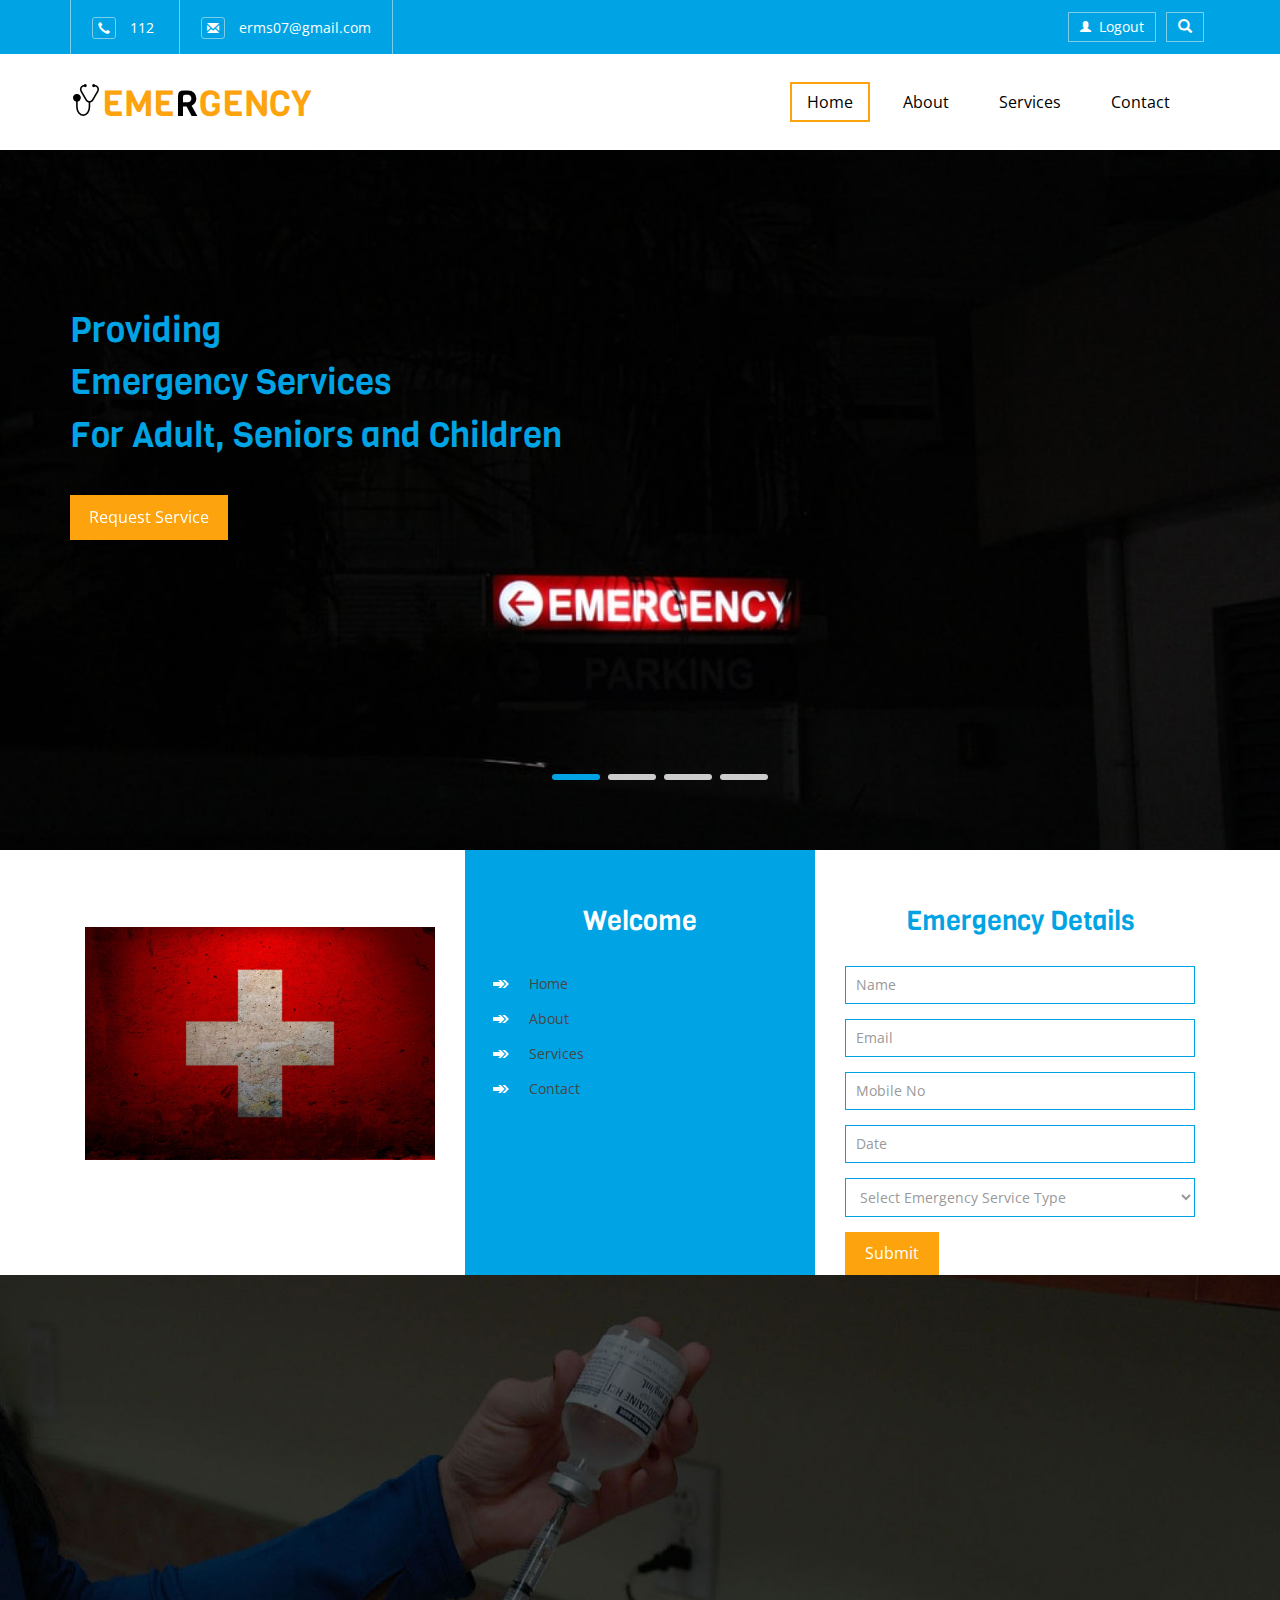
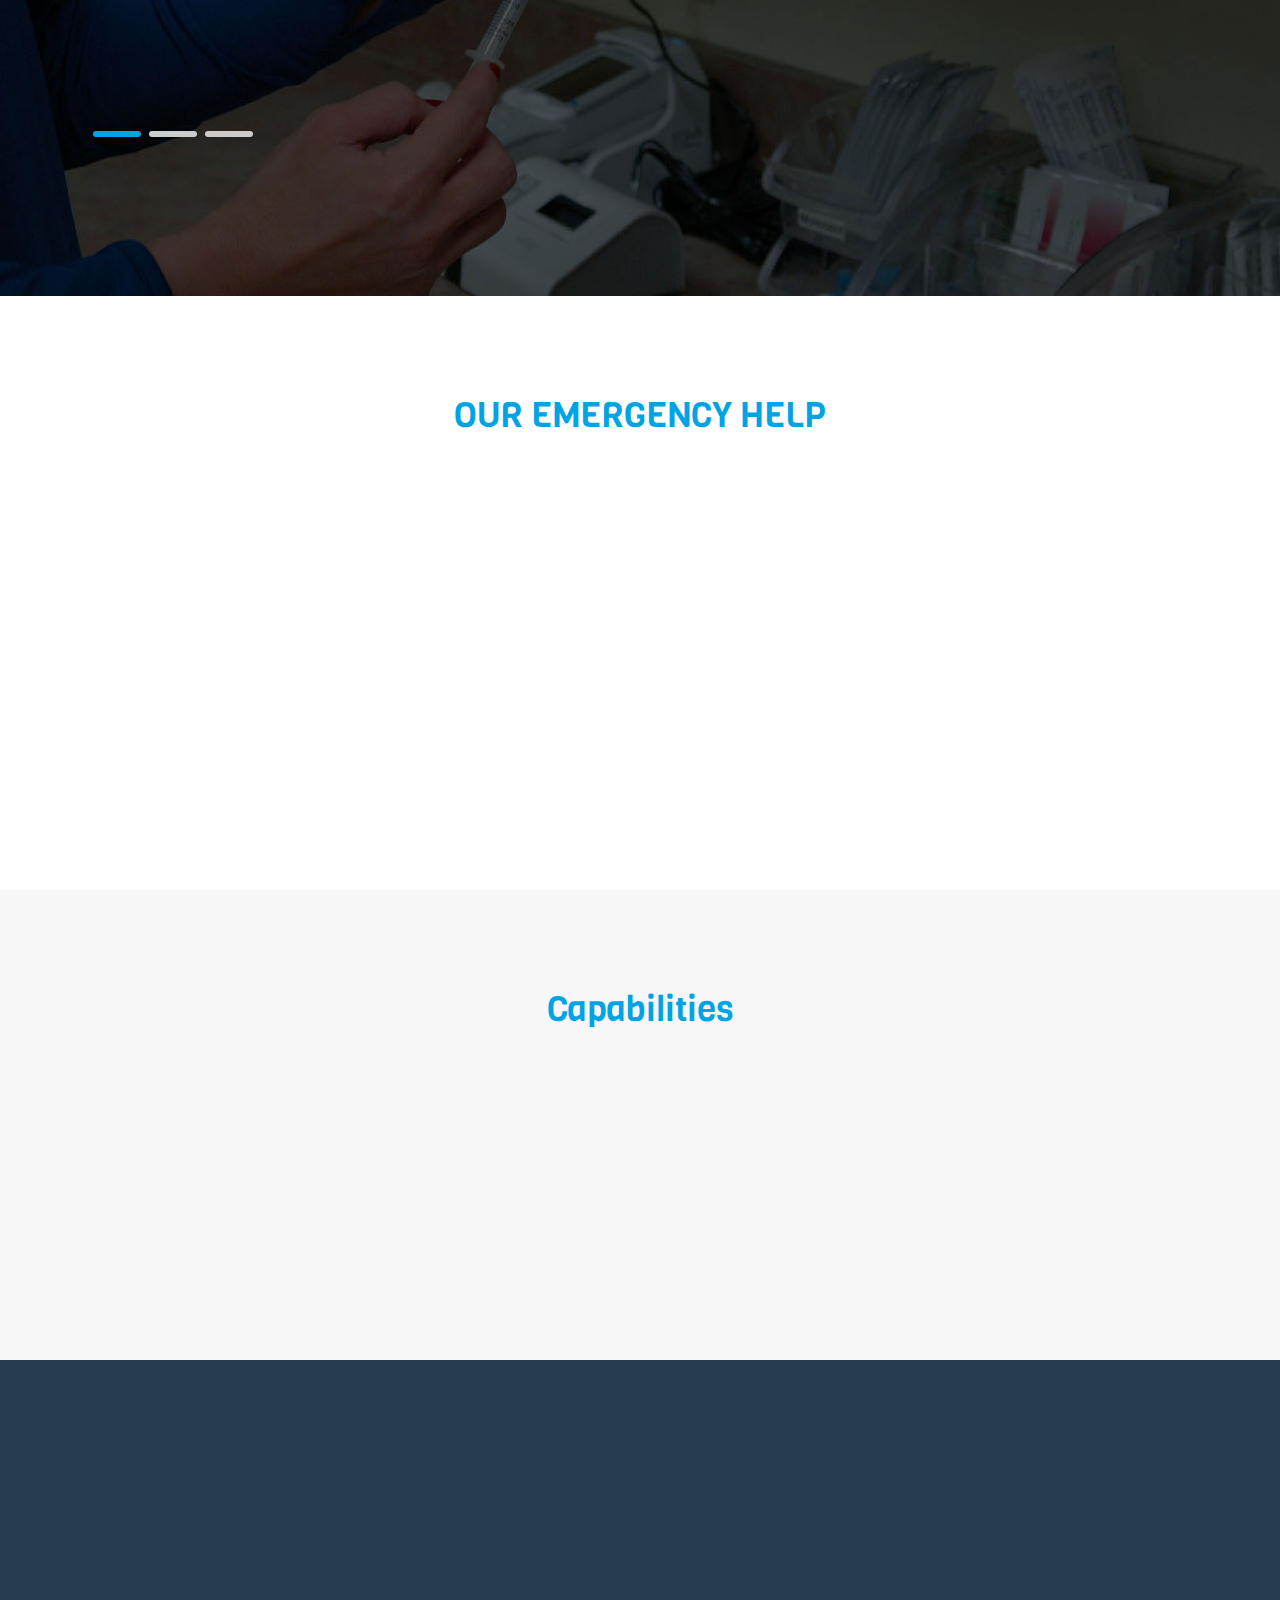
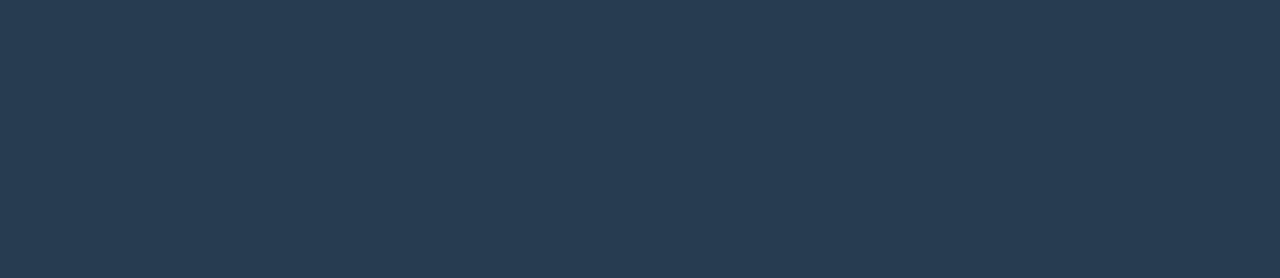
<file: index.html>
<!DOCTYPE html>
<html>
<head>
<title>EMERGENCY RESPONSE MANAGEMENT SYSTEM</title>
<!-- for-mobile-apps -->
<meta name="viewport" content="width=device-width, initial-scale=1">
<meta http-equiv="Content-Type" content="text/html; charset=utf-8" />
<meta name="keywords" content="Infirmary Responsive web template, Bootstrap Web Templates, Flat Web Templates, Android Compatible web template, 
Smartphone Compatible web template, free webdesigns for Nokia, Samsung, LG, SonyEricsson, Motorola web design" />
<script type="application/x-javascript"> addEventListener("load", function() { setTimeout(hideURLbar, 0); }, false);
		function hideURLbar(){ window.scrollTo(0,1); } </script>
<!-- //for-mobile-apps -->
<link href="css/bootstrap.css" rel="stylesheet" type="text/css" media="all" />
<link rel="stylesheet" href="css/jquery-ui.css" />
<link href="css/popuo-box.css" rel="stylesheet" type="text/css" media="all"/>
<link href="css/style.css" rel="stylesheet" type="text/css" media="all" />
<!-- js -->
<script type="text/javascript" src="js/jquery-2.1.4.min.js"></script>
<script type="text/javascript" src="js/numscroller-1.0.js"></script>

<!-- //js -->


<!-- fonts -->
<link href='//fonts.googleapis.com/css?family=Open+Sans:300italic,400italic,600italic,700italic,800italic,400,300,600,700,800' rel='stylesheet' type='text/css'>
<link href='//fonts.googleapis.com/css?family=Viga' rel='stylesheet' type='text/css'>

	<!-- start-smoth-scrolling -->
		<script type="text/javascript" src="js/move-top.js"></script>
		<script type="text/javascript" src="js/easing.js"></script>
		<script type="text/javascript">
			jQuery(document).ready(function($) {
				$(".scroll").click(function(event){		
					event.preventDefault();
					$('html,body').animate({scrollTop:$(this.hash).offset().top},1000);
				});
			});
		</script>
	<!-- start-smoth-scrolling -->

<!--start-date-piker-->
	<script src="js/jquery-ui.js"></script>
		<script>
			$(function() {
				$( "#datepicker,#datepicker1" ).datepicker();
			});
		</script>
<!--/End-date-piker-->
	<script src="js/responsiveslides.min.js"></script>
			<!--animate-->
<link href="css/animate.css" rel="stylesheet" type="text/css" media="all">
<script src="js/wow.min.js"></script>
	<script>
		 new WOW().init();
	</script>
<!--//end-animate-->
</head>
<body>
<!-- header -->
<div class="header wow zoomIn">
	<div class="container">
		<div class="header_left" data-wow-duration="2s" data-wow-delay="0.5s">
			<ul>
				<li><span class="glyphicon glyphicon-earphone" aria-hidden="true"></span>112</li>
				<li><a href="mailto:info@example.com"><span class="glyphicon glyphicon-envelope" aria-hidden="true"></span>erms07@gmail.com</a></li>
			</ul>
		</div>
		<div class="header_right">
			<div class="login">
				<ul>
					<li><a href="login/home.php"><span class="glyphicon glyphicon-user" aria-hidden="true"></span>Logout</a></li>
					<li>
						<div class="search-bar">
							<div class="search">		
								<a class="play-icon popup-with-zoom-anim" href="#small-dialog"><i class="glyphicon glyphicon-search"> </i> </a>
							</div>
							<script src="js/jquery.magnific-popup.js" type="text/javascript"></script>
								<div id="small-dialog" class="mfp-hide">
									<div class="search-top">
										<div class="login_pop">
											<form action="#" method="post">
												<input type="submit" value="">
												<input type="text" name="Type something..." value="Type something..." onfocus="this.value = '';" onblur="if (this.value == '') {this.value = '';}">
											</form>
										</div>				
									</div>
									<script>
												$(document).ready(function() {
												$('.popup-with-zoom-anim').magnificPopup({
													type: 'inline',
													fixedContentPos: false,
													fixedBgPos: true,
													overflowY: 'auto',
													closeBtnInside: true,
													preloader: false,
													midClick: true,
													removalDelay: 300,
													mainClass: 'my-mfp-zoom-in'
												});
																												
												});
									</script>				
								</div>
						</div>
					</li>
				</ul>
			</div>
			<div class="clearfix"></div>
		</div>
		<div class="clearfix"></div>
	</div>
</div>
<!-- //header -->
<div class="header-bottom ">
		<div class="container">
			<nav class="navbar navbar-default">
				<!-- Brand and toggle get grouped for better mobile display -->
				<div class="navbar-header">
				  <button type="button" class="navbar-toggle collapsed" data-toggle="collapse" data-target="#bs-example-navbar-collapse-1">
					<span class="sr-only">Toggle navigation</span>
					<span class="icon-bar"></span>
					<span class="icon-bar"></span>
					<span class="icon-bar"></span>
				  </button>
					<div class="logo grid">
						<div class="grid__item color-3">
							<h1><a class="link link--nukun" href="index.html"><i></i>EME<span>R</span>GENCY</a></h1>
						</div>
					</div>
				</div>

				<!-- Collect the nav links, forms, and other content for toggling -->
				<div class="collapse navbar-collapse nav-wil" id="bs-example-navbar-collapse-1">
					<nav class="menu menu--horatio">
						<ul class="nav navbar-nav menu__list">
							<li class="menu__item menu__item--current"><a href="index.html" class="menu__link">Home</a></li>
							<li class="menu__item"><a href="about.html" class="menu__link">About</a></li> 
							<li class="menu__item"><a href="gallery.html" class="menu__link">Services</a></li> 
							<li class="menu__item"><a href="contact.html" class="menu__link">Contact</a></li>
						</ul>
					</nav>
				</div>
			</nav>
		</div>
	</div>

<!-- banner -->
<div class="banner">

				<script>
						// You can also use "$(window).load(function() {"
						$(function () {
						 // Slideshow 4
						$("#slider3").responsiveSlides({
							auto: true,
							pager: true,
							nav: false,
							speed: 500,
							namespace: "callbacks",
							before: function () {
						$('.events').append("<li>before event fired.</li>");
						},
						after: function () {
							$('.events').append("<li>after event fired.</li>");
							}
							});
						});
				</script>
		<div  id="top" class="callbacks_container">
			<ul class="rslides" id="slider3">
				<li>
					<div class="banner1">
						<div class="container">
							<div class="banner-info">
								<h3>Providing<span>Emergency Services</span> For Adult, Seniors and Children</h3>
								<p></p>
								<a href="#book" class="hvr-outline-out button2 scroll">Request Service</a>
							</div>
						</div>
					</div>
				</li> 
				<li>
					<div class="banner2">
						<div class="container">
							<div class="banner-info2 text-center">
								<h3>Medical Excellence<span>Every Day</span></h3>
								<p></p>
								<a href="#book" class="hvr-outline-out button2 scroll">Request Service</a>
							</div>
						</div>
					</div>
				</li>
				<li>
					<div class="banner1">
						<div class="container">
							<div class="banner-info">
								<h3>We Save<span> The Future </span> </h3>
								<p></p>
								<a href="#book" class="hvr-outline-out button2 scroll">Request Service</a>
							</div>
						</div>
					</div>
				</li> 
				<li>
					<div class="banner2">
						<div class="container">
							<div class="banner-info2 text-center">
								<h3>We are with you<span>In Need</span></h3>
								<p></p>
								<a href="#book" class="hvr-outline-out button2 scroll">Request Service</a>
							</div>
						</div>
					</div>
				</li>
			</ul>
		</div>
		<div class="clearfix"></div>
</div>
<!-- //banner -->
<!-- content -->
<div class="content">
	<div class="container">
		<div class="col-md-4 content_right wow flipInY" data-wow-duration="1.5s" data-wow-delay="0.1s">
			<img class="img-responsive" src="images/pic1.jpg" alt=" " />
		</div>
		<div class="col-md-4 content_left wow flipInY" data-wow-duration="1.5s" data-wow-delay="0.2s">
			<div class="welcome">
				<h3>Welcome</h3>
				<ul>
					<li><a href="#"></a>Home</li>
					<li><a href="about.html"></a>About</li>
					<li><a href="gallery.html"></a>Services</li>
					<li><a href="contact.html"></a>Contact</li>
				</ul>
			</div>
		</div>
		<div id="book" class="col-md-4 content_middle wow flipInY" data-wow-duration="1.5s" data-wow-delay="0.3s">
			<h3>Emergency Details</h3>
			<form action="#" method="post">
				<input type="text" name="Name" value="Name" onfocus="this.value='';" onblur="if(this.value=='') {this.value='Name';}" required="">
				<input type="text" name="Email" value="Email" onfocus="this.value='';" onblur="if(this.value=='') {this.value='Email';}" required="">
				<input type="text" name="Mobile No" value="Mobile No" onfocus="this.value='';" onblur="if(this.value=='') {this.value='Mobile No';}" required="">
				<input class="date" name="Date" id="datepicker" type="text" value="Date" onfocus="this.value = '';" onblur="if (this.value == '') {this.value = 'Date';}" required="">
				<select id="country" onchange="change_country(this.value)" class="frm-field required sect">
					<option value="null">Select Emergency Service Type</option>
					<option value="null">Fire Accident</option> 
					<option value="null">Medical Emergency</option>					
					<option value="null">Judiciary</option>
					<option value="null">Other</option>											
				</select>
				<input type="submit" value="Submit">
			</form>
		</div>
		<div class="clearfix"></div>
	</div>
</div>
<!-- //content -->
<!-- services -->
<div class="services">
	<div class="container">
		<div class="col-md-4 services_left wow bounceInDown" data-wow-duration="1.5s" data-wow-delay="0s">
			<h3>Our Emergency Services</h3>
			<p class="ser-para" >24 Hrs Emergency Service is provided.</p>
			<a href="about.html" class="hvr-outline-out button2">More About Us</a>
				<script>
						// You can also use "$(window).load(function() {"
						$(function () {
						 // Slideshow 4
						$("#slider4").responsiveSlides({
							auto: true,
							pager: true,
							nav: false,
							speed: 500,
							namespace: "callbacks",
							before: function () {
						$('.events').append("<li>before event fired.</li>");
						},
						after: function () {
							$('.events').append("<li>after event fired.</li>");
							}
							});
						});
				</script>
			<div  class="callbacks_container">
				<ul class="rslides" id="slider4">
					<li>
						<div class="ser-bottom">
							<h5>With the help of EMERGENCY RESPONSE MANAGEMENT SYSTEM the location of the victimized person can be located</h5>
						</div>
					</li>
					<li>
						<div class="ser-bottom">
							<h5>Such location can be saved for further analysis with which we can find out that where the disaster has caused much damage in case of life and property</h5>
						</div>
					</li>
					<li>
						<div class="ser-bottom">
							<h5>Using GIS technology whereas the rescue services uses the shortest path to reach the victimized person using the map</h5>
						</div>
					</li>
				</ul>
			</div>
			<div class="clearfix"></div>
		</div>
		<div class="col-md-8 services_right ">
			<div class="list-left text-center wow bounceInDown" data-wow-duration="1.5s" data-wow-delay="0.1s">
				<span class="glyphicon glyphicon-plus" aria-hidden="true"></span>
				<h4>Medical Emergency</h4>
				<p>We provide emergency services like Ambulance to the persons with heart-attack,accidents etc..</p>
			</div>
			<div class="list-left text-center wow bounceInDown" data-wow-duration="1.5s" data-wow-delay="0.2s">
				<span class="glyphicon glyphicon-plus" aria-hidden="true"></span>
				<h4>Fire Accident</h4>
				<p>We provide the Fire Truck,Police,Ambulance to the people effected by fire accidents.</p>
			</div>
			<div class="list-left text-center no_marg wow bounceInDown" data-wow-duration="1.5s" data-wow-delay="0.3s">
				<span class="glyphicon glyphicon-plus" aria-hidden="true"></span>
				<h4>Judiciary</h4>
				<p>We send Police,Ambulance to the people who are facing harassment and other.</p>
			</div>
			<div class="list-left text-center no_marg wow bounceInDown" data-wow-duration="1.5s" data-wow-delay="0.4s">
				<span class="glyphicon glyphicon-plus" aria-hidden="true"></span>
				<h4>Other</h4>
				<p>Emergency Services other than fire,medical,judiciary is also provided.</p>
			</div>
			<div class="clearfix"></div>
		</div>
		<div class="clearfix"></div>
	</div>
</div>
<!-- //services -->
<!-- team -->
<div class="ind-team">
	<div class="container">
		<h3>OUR EMERGENCY HELP</h3>
		<div class="col-md-4 ind-gds text-center wow zoomIn" data-wow-duration="1.5s" data-wow-delay="0.1s">
			<div class="team-img">
				<img class="img-responsive" src="images/pic4.jpg" alt=" "/>
				<div class="team-info">
					<ul>
						<li class="hvr-rectangle-out"><a class="eco1" href="https://www.facebook.com/ertkerala"></a></li>
						<li class="hvr-rectangle-out"><a class="eco2" href="https://twitter.com/CDCemergency"></a></li>
						<li class="hvr-rectangle-out"><a class="eco3" href="https://www.erss.in/"></a></li>
						<li class="hvr-rectangle-out"><a class="eco4" href="https://www.erss.in/"></a></li>
						<li class="hvr-rectangle-out"><a class="eco5" href="https://www.erss.in/"></a></li>
					</ul>
				</div>
			</div>
			<h4>AMBULANCE</h4>
			<p></p>
		</div>
		<div class="col-md-4 ind-gds text-center wow zoomIn" data-wow-duration="1.5s" data-wow-delay="0.1s">
			<div class="team-img">
				<img class="img-responsive" src="images/pic5.jpg" alt=" "/>
				<div class="team-info">
					<ul>
						<li class="hvr-rectangle-out"><a class="eco1" href="https://www.facebook.com/ertkerala"></a></li>
						<li class="hvr-rectangle-out"><a class="eco2" href="https://twitter.com/CDCemergency"></a></li>
						<li class="hvr-rectangle-out"><a class="eco3" href="https://www.erss.in/"></a></li>
						<li class="hvr-rectangle-out"><a class="eco4" href="https://www.erss.in/"></a></li>
						<li class="hvr-rectangle-out"><a class="eco5" href="https://www.erss.in/"></a></li>
					</ul>
				</div>
			</div>
			<h4>FIRE ENGINE</h4>
			<p></p>
			
		</div>
		<div class="col-md-4 ind-gds text-center wow zoomIn" data-wow-duration="1.5s" data-wow-delay="0.1s">
			<div class="team-img">
				<img class="img-responsive" src="images/pic6.jpg" alt=" "/>
				<div class="team-info">
					<ul>
						<li class="hvr-rectangle-out"><a class="eco1" href="https://www.facebook.com/ertkerala"></a></li>
						<li class="hvr-rectangle-out"><a class="eco2" href="https://twitter.com/CDCemergency"></a></li>
						<li class="hvr-rectangle-out"><a class="eco3" href="https://www.erss.in/"></a></li>
						<li class="hvr-rectangle-out"><a class="eco4" href="https://www.erss.in/"></a></li>
						<li class="hvr-rectangle-out"><a class="eco5" href="https://www.erss.in/"></a></li>
					</ul>
				</div>
			</div>
			<h4>POLICE</h4>
			<p></p>
			
		</div>
		
		<div class="clearfix"></div>
	</div>
</div>
<!-- team -->
<!-- capabilities -->
<div class="capacity">
	<div class="container">
		<h3>Capabilities</h3>
		<div class="col-md-3 capabil_grid1 wow fadeInDownBig animated animated text-center" data-wow-delay="0.4s">
			<div class="capil_text">
				<div class='numscroller numscroller-big-bottom' data-slno='1' data-min='0' data-max='4300' data-delay='.5' data-increment="10">4300</div>
				<p>Happy Users</p>	
			</div>
		</div>
		<div class="col-md-3 capabil_grid2 wow fadeInUpBig animated animated text-center" data-wow-delay="0.4s">
			<div class="capil_text">
				<div class='numscroller numscroller-big-bottom' data-slno='1' data-min='0' data-max='1400' data-delay='.5' data-increment="5">1400</div>
				<p>Our Rescue Team</p>	
			</div>
		</div>
		<div class="col-md-3 capabil_grid3 wow fadeInDownBig animated animated text-center" data-wow-delay="0.4s">
			<div class="capil_text">
				<div class='numscroller numscroller-big-bottom' data-slno='1' data-min='0' data-max='4523' data-delay='.5' data-increment="10">4523</div>				
				<p>Services Provided</p>
			</div>
		</div>
		<div class="col-md-3 capabil_grid4 wow fadeInUpBig animated animated text-center" data-wow-delay="0.4s">
			<div class="capil_text">
				<div class='numscroller numscroller-big-bottom' data-slno='1' data-min='0' data-max='2500' data-delay='.5' data-increment="10">2500</div>
				<p>Feedback</p>
			</div>
		</div>
		<div class="clearfix"></div>
	</div>
</div>
<!-- //capabilities -->
<!-- contact -->
<div class="contact">
	<div class="container">
		
		<div class="col-md-6 contact-right wow fadeIn animated animated" data-wow-delay="0.1s" data-wow-duration="2s">
			<h3>Contact Us</h3>
			<div class="strip"></div>
			<ul class="con-icons">
				<li><span class="glyphicon glyphicon-phone" aria-hidden="true"></span>112</li>
				<li><a href="mailto:info@example.com"><span class="glyphicon glyphicon-envelope" aria-hidden="true"></span>erms07@gmail.com</a></li>
			</ul>
			<ul class="fb_icons">
				<li class="hvr-rectangle-out"><a class="fb" href="https://www.facebook.com/ertkerala"></a></li>
				<li class="hvr-rectangle-out"><a class="twit" href="https://twitter.com/CDCemergency"></a></li>
				<li class="hvr-rectangle-out"><a class="goog" href="https://www.erss.in/"></a></li>
				<li class="hvr-rectangle-out"><a class="pin" href="https://www.erss.in/"></a></li>
				<li class="hvr-rectangle-out"><a class="drib" href="https://www.erss.in/"></a></li>
			</ul>
			<h3>Feedback or Complaint</h3>
			<div class="strip"></div>
			<a  href="https://chaithureddy2001.typeform.com/to/O711qMmk" class="btn btn-primary">Send Message</a>
		</div>
		<div class="col-md-6 contact-left wow fadeIn animated animated" data-wow-delay="0.1s" data-wow-duration="2s">
			<h2>Emergency Tips</h2>
			<div class="strip"></div>
			<p class="para">Don’t panic.Check for bleeding. Apply direct pressure with a clean cloth and seek medical attention as soon as possible. If possible, wear health care gloves to protect yourself from direct contact with blood.Check for emergency medical identification on the victim.</p>
			
		</div>
		<div class="clearfix"></div>
	</div>
</div>
<script type="text/javascript" src="js/bootstrap-3.1.1.min.js"></script>
</body>
</html>
</file>
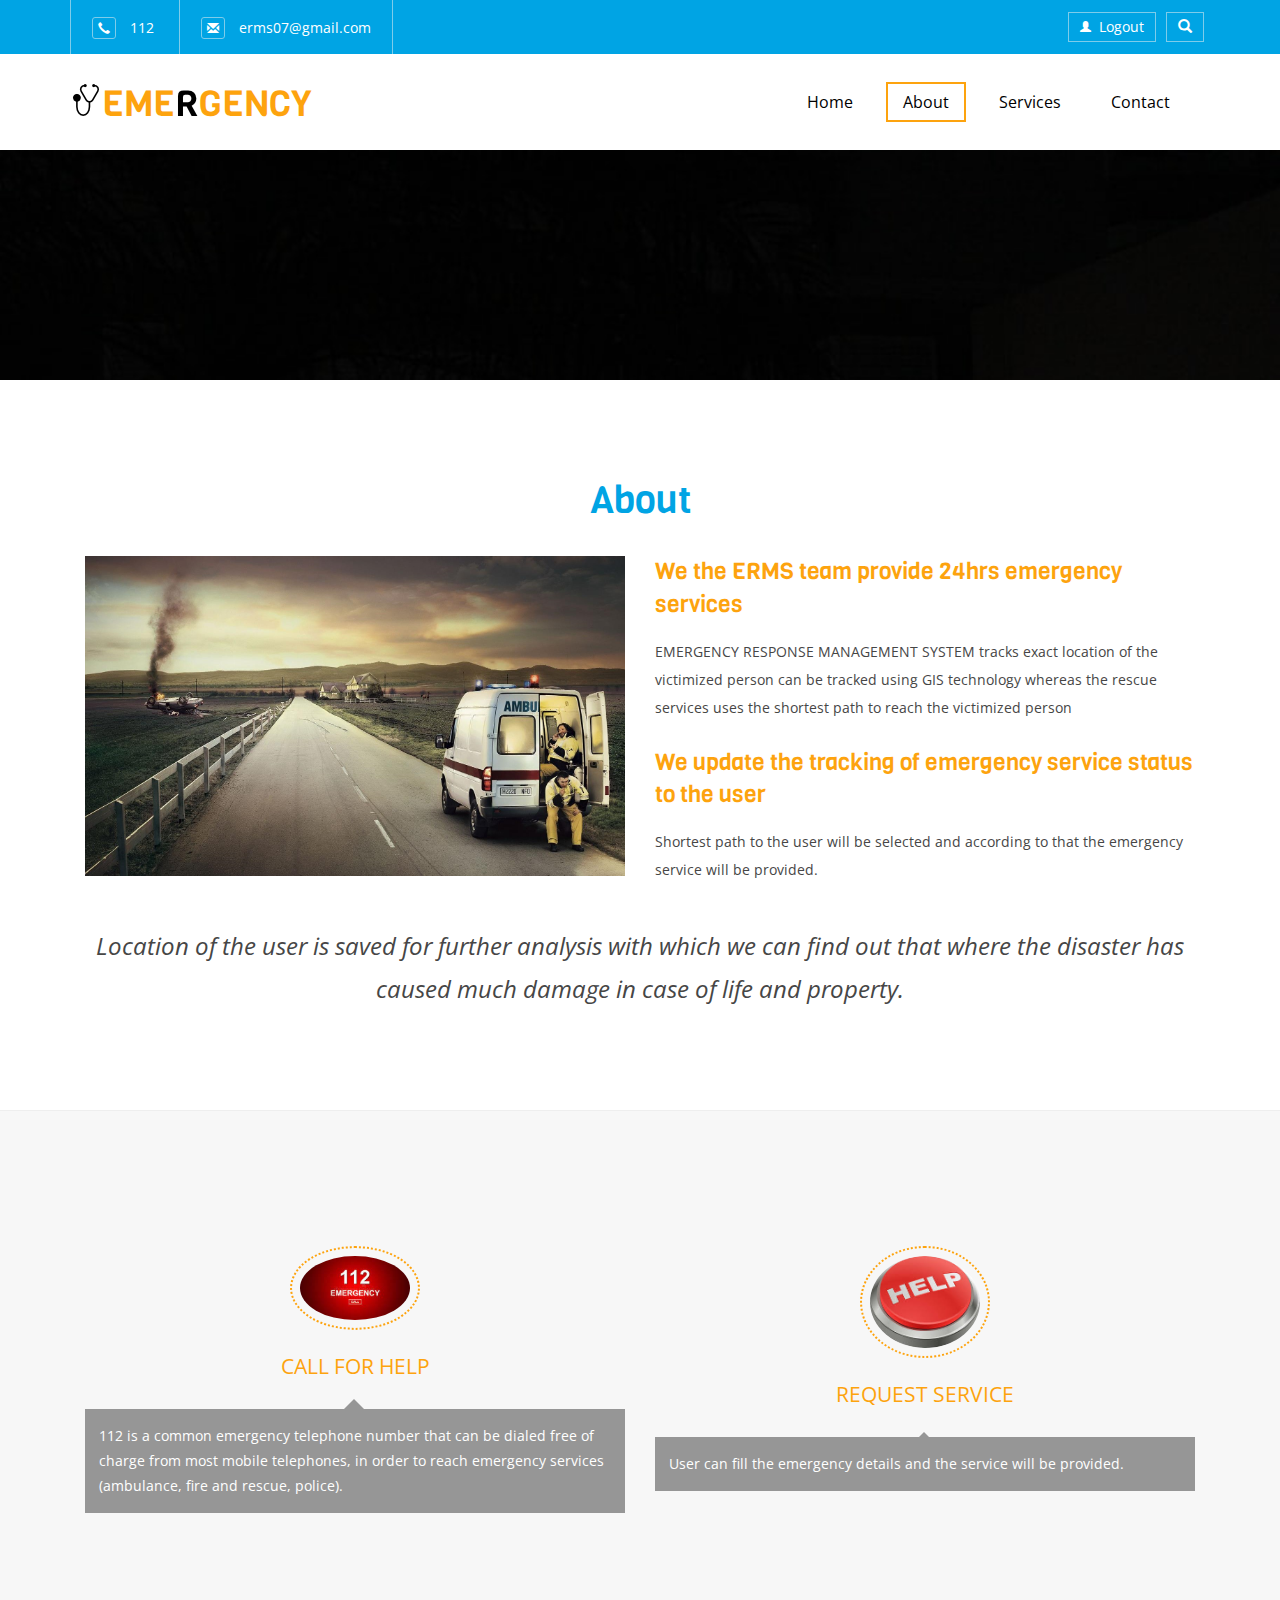
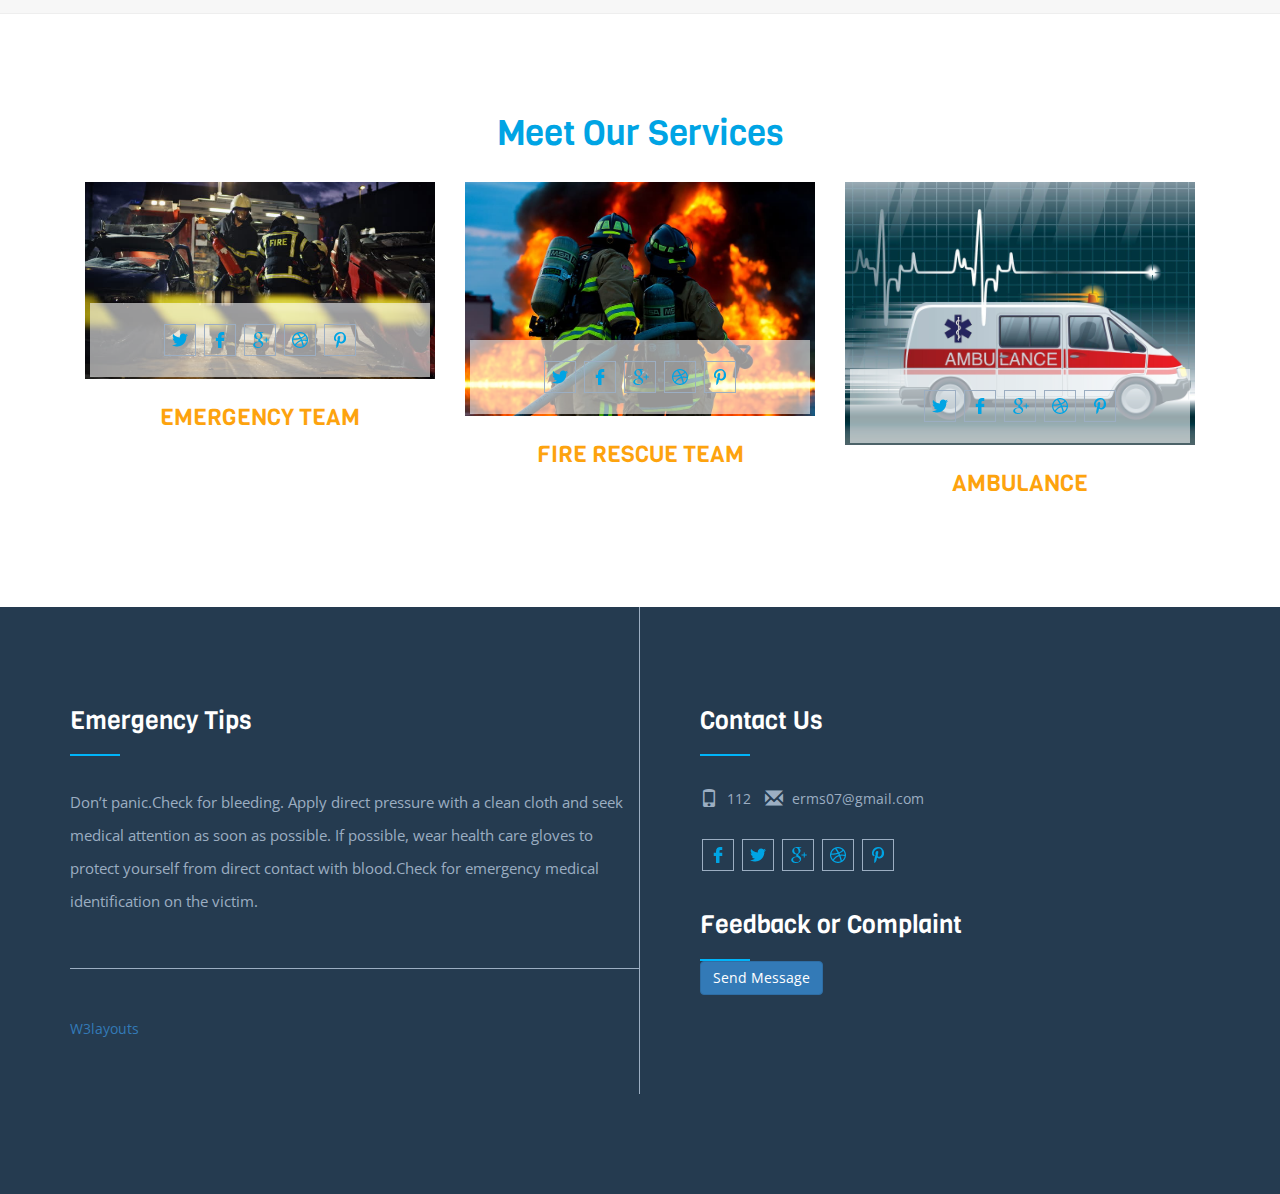
<file: about.html>
<!DOCTYPE html>
<html>
<head>
<title>EMERGENCY RESPONSE MANAGEMENT SYSTEM</title>
<!-- for-mobile-apps -->
<meta name="viewport" content="width=device-width, initial-scale=1">
<meta http-equiv="Content-Type" content="text/html; charset=utf-8" />
<meta name="keywords" content="Infirmary Responsive web template, Bootstrap Web Templates, Flat Web Templates, Android Compatible web template, 
Smartphone Compatible web template, free webdesigns for Nokia, Samsung, LG, SonyEricsson, Motorola web design" />
<script type="application/x-javascript"> addEventListener("load", function() { setTimeout(hideURLbar, 0); }, false);
		function hideURLbar(){ window.scrollTo(0,1); } </script>
<!-- //for-mobile-apps -->
<link href="css/bootstrap.css" rel="stylesheet" type="text/css" media="all" />
<link rel="stylesheet" href="css/jquery-ui.css" />
<link href="css/popuo-box.css" rel="stylesheet" type="text/css" media="all"/>
<link href="css/style.css" rel="stylesheet" type="text/css" media="all" />
<!-- js -->
<script type="text/javascript" src="js/jquery-2.1.4.min.js"></script>
<script type="text/javascript" src="js/numscroller-1.0.js"></script>

<!-- //js -->
<script type="text/javascript" src="js/bootstrap-3.1.1.min.js"></script>

<!-- fonts -->
<link href='//fonts.googleapis.com/css?family=Open+Sans:300italic,400italic,600italic,700italic,800italic,400,300,600,700,800' rel='stylesheet' type='text/css'>
<link href='//fonts.googleapis.com/css?family=Viga' rel='stylesheet' type='text/css'>

	<!-- start-smoth-scrolling -->
		<script type="text/javascript" src="js/move-top.js"></script>
		<script type="text/javascript" src="js/easing.js"></script>
		<script type="text/javascript">
			jQuery(document).ready(function($) {
				$(".scroll").click(function(event){		
					event.preventDefault();
					$('html,body').animate({scrollTop:$(this.hash).offset().top},1000);
				});
			});
		</script>
	<!-- start-smoth-scrolling -->

	<script src="js/responsiveslides.min.js"></script>
</head>
<body>
<!-- header -->
<div class="header wow zoomIn">
	<div class="container">
		<div class="header_left" data-wow-duration="2s" data-wow-delay="0.5s">
			<ul>
				<li><span class="glyphicon glyphicon-earphone" aria-hidden="true"></span>112</li>
				<li><a href="mailto:info@example.com"><span class="glyphicon glyphicon-envelope" aria-hidden="true"></span>erms07@gmail.com</a></li>
			</ul>
		</div>
		<div class="header_right">
			<div class="login">
				<ul>
					<li><a href="login/home.php"><span class="glyphicon glyphicon-user" aria-hidden="true"></span>Logout</a></li>
					<li>
						<div class="search-bar">
							<div class="search">		
								<a class="play-icon popup-with-zoom-anim" href="#small-dialog"><i class="glyphicon glyphicon-search"> </i> </a>
							</div>
							<script src="js/jquery.magnific-popup.js" type="text/javascript"></script>
								<div id="small-dialog" class="mfp-hide">
									<div class="search-top">
										<div class="login_pop">
											<form action="#" method="post">
												<input type="submit" value="">
												<input type="text" name="Type something..." value="Type something..." onfocus="this.value = '';" onblur="if (this.value == '') {this.value = '';}">
											</form>
										</div>			
									</div>
									<script>
												$(document).ready(function() {
												$('.popup-with-zoom-anim').magnificPopup({
													type: 'inline',
													fixedContentPos: false,
													fixedBgPos: true,
													overflowY: 'auto',
													closeBtnInside: true,
													preloader: false,
													midClick: true,
													removalDelay: 300,
													mainClass: 'my-mfp-zoom-in'
												});
																												
												});
									</script>				
								</div>
						</div>
					</li>
				</ul>
			</div>
			<div class="clearfix"></div>
		</div>
		<div class="clearfix"></div>
	</div>
</div>
<!-- //header -->
<div class="header-bottom">
		<div class="container">
			<nav class="navbar navbar-default">
				<!-- Brand and toggle get grouped for better mobile display -->
				<div class="navbar-header">
				  <button type="button" class="navbar-toggle collapsed" data-toggle="collapse" data-target="#bs-example-navbar-collapse-1">
					<span class="sr-only">Toggle navigation</span>
					<span class="icon-bar"></span>
					<span class="icon-bar"></span>
					<span class="icon-bar"></span>
				  </button>
					<div class="logo grid">
						<div class="grid__item color-3">
							<h1><a class="link link--nukun" href="index.html"><i></i>EME<span>R</span>GENCY</a></h1>
						</div>
					</div>
				</div>

				<!-- Collect the nav links, forms, and other content for toggling -->
				<div class="collapse navbar-collapse nav-wil links" id="bs-example-navbar-collapse-1">
					<nav class="menu menu--horatio">
						<ul class="nav navbar-nav menu__list">
							<li class="menu__item "><a href="index.html" class="menu__link">Home</a></li>
							<li class="menu__item menu__item--current"><a href="about.html" class="menu__link">About</a></li> 
							<li class="menu__item"><a href="gallery.html" class="menu__link">Services</a></li> 
							<li class="menu__item "><a href="contact.html" class="menu__link">Contact</a></li>
						</ul>
					</nav>
				</div>
				<!-- /.navbar-collapse -->
			</nav>
		</div>
	</div>

<!-- banner -->
<div class="banner page_head">

</div>
<!-- //banner -->
<div class="about-page">
	<div class="container">
		<h3 class="tittle">About</h3>
            <div class="col-md-6 about_img wow fadeInRight animated" data-wow-delay=".5s">
				<img src="images/g1.jpg" alt="">
            </div>
			<div class="col-md-6 about_img about_img_left">
				<div class="choose-grid wow fadeInRight animated" data-wow-delay=".5s">
					<h4>We the ERMS team provide 24hrs emergency services</h4>
					<p>EMERGENCY RESPONSE MANAGEMENT SYSTEM tracks exact location of the victimized person can be tracked using GIS technology whereas the rescue services uses the shortest path to reach the victimized person</p>
				</div>
				<div class="choose-grid wow fadeInLeft animated" data-wow-delay=".5s">
					<h4>We update the tracking of emergency service status to the user</h4>
					<p>Shortest path to the user will be selected and according to that the emergency service will be provided.</p>
				</div>
            </div>
			<div class="clearfix"></div>
		<p class="para_abt wow fadeInUp animated" data-wow-delay=".5s">Location of the user is saved for further analysis with which we can find out that where the disaster has caused much damage in case of life and property.
</p>
	</div>
</div>
<!-- testimonials -->
	<div class="testimonials">
		<div class="container">
			<h3 class="tittle"></h3>
			<div class="testimonials-grids">
				<div class="col-md-6 testimonials-grid animated wow slideInLeft" data-wow-delay=".5s">
					<div class="testimonials-grid1">
						<img src="images/3.jpg" alt=" " class="img-responsive" />
						<p>CALL FOR HELP</p>
					</div>
					<div class="testimonials-grid2">
						<p>112 is a common emergency telephone number that can be dialed free of charge from most mobile telephones, in order to reach emergency services (ambulance, fire and rescue, police).</p>
					</div>
				</div>
				<div class="col-md-6 testimonials-grid">
					<div class="testimonials-grid1">
						<img src="images/4.jpg" alt=" " class="img-responsive" />
						<p>REQUEST SERVICE</p>
					</div>
					<div class="testimonials-grid2">
						<p>User can fill the emergency details and the service will be provided.</p>
					</div>
				</div>
				<div class="clearfix"> </div>
			</div>
		</div>
	</div>
<!-- //testimonials -->
<div class="ind-team">
	<div class="container">
		<h3>Meet Our Services</h3>
		<div class="col-md-4 ind-gds text-center ">
			<div class="team-img">
				<img class="img-responsive" src="images/a1.jpg" alt=" ">
				<div class="team-info">
					<ul>
						<li class="hvr-rectangle-out"><a class="eco1" href="https://www.facebook.com/ertkerala"></a></li>
						<li class="hvr-rectangle-out"><a class="eco2" href="https://twitter.com/CDCemergency"></a></li>
						<li class="hvr-rectangle-out"><a class="eco3" href="https://www.erss.in/"></a></li>
						<li class="hvr-rectangle-out"><a class="eco4" href="https://www.erss.in/"></a></li>
						<li class="hvr-rectangle-out"><a class="eco5" href="https://www.erss.in/"></a></li>
					</ul>
				</div>
			</div>
			<h4>EMERGENCY TEAM</h4>

		</div>
		<div class="col-md-4 ind-gds text-center ">
			<div class="team-img">
				<img class="img-responsive" src="images/a2.jpg" alt=" ">
				<div class="team-info">
					<ul>
						<li class="hvr-rectangle-out"><a class="eco1" href="https://www.facebook.com/ertkerala"></a></li>
						<li class="hvr-rectangle-out"><a class="eco2" href="https://twitter.com/CDCemergency"></a></li>
						<li class="hvr-rectangle-out"><a class="eco3" href="https://www.erss.in/"></a></li>
						<li class="hvr-rectangle-out"><a class="eco4" href="https://www.erss.in/"></a></li>
						<li class="hvr-rectangle-out"><a class="eco5" href="https://www.erss.in/"></a></li>
					</ul>
				</div>
			</div>
			<h4>FIRE RESCUE TEAM</h4>
			
		</div>
		<div class="col-md-4 ind-gds text-center">
			<div class="team-img">
				<img class="img-responsive" src="images/a3.jpg" alt=" ">
				<div class="team-info">
					<ul>
						<li class="hvr-rectangle-out"><a class="eco1" href="https://www.facebook.com/ertkerala"></a></li>
						<li class="hvr-rectangle-out"><a class="eco2" href="https://twitter.com/CDCemergency"></a></li>
						<li class="hvr-rectangle-out"><a class="eco3" href="https://www.erss.in/"></a></li>
						<li class="hvr-rectangle-out"><a class="eco4" href="https://www.erss.in/"></a></li>
						<li class="hvr-rectangle-out"><a class="eco5" href="https://www.erss.in/"></a></li>
					</ul>
				</div>
			</div>
			<h4>AMBULANCE</h4>
		</div>
		
		<div class="clearfix"></div>
	</div>
</div>
<!-- contact -->
<div class="contact">
	<div class="container">
		
		<div class="col-md-6 contact-right wow fadeInLeft animated animated" data-wow-delay="0.4s">
			<h3>Contact Us</h3>
			<div class="strip"></div>
			<ul class="con-icons">
				<li><span class="glyphicon glyphicon-phone" aria-hidden="true"></span>112</li>
				<li><a href="mailto:info@example.com"><span class="glyphicon glyphicon-envelope" aria-hidden="true"></span>erms07@gmail.com</a></li>
			</ul>
			<ul class="fb_icons">
				<li class="hvr-rectangle-out"><a class="fb" href="https://www.facebook.com/ertkerala"></a></li>
				<li class="hvr-rectangle-out"><a class="twit" href="https://twitter.com/CDCemergency"></a></li>
				<li class="hvr-rectangle-out"><a class="goog" href="https://www.erss.in/"></a></li>
				<li class="hvr-rectangle-out"><a class="pin" href="https://www.erss.in/"></a></li>
				<li class="hvr-rectangle-out"><a class="drib" href="https://www.erss.in/"></a></li>
			</ul>
			<h3>Feedback or Complaint</h3>
			<div class="strip"></div>
			<a  href="https://chaithureddy2001.typeform.com/to/O711qMmk" class="btn btn-primary">Send Message</a>
		</div>
		<div class="col-md-6 contact-left wow fadeInRight animated animated" data-wow-delay="0.4s">
			<h2>Emergency Tips</h2>
			<div class="strip"></div>
			<p class="para">Don’t panic.Check for bleeding. Apply direct pressure with a clean cloth and seek medical attention as soon as possible. If possible, wear health care gloves to protect yourself from direct contact with blood.Check for emergency medical identification on the victim.</p>
			<p class="copy-right"></p>
				<a href="http://w3layouts.com/">W3layouts</a></p>
		</div>
		<div class="clearfix"></div>
	</div>
</div>
<!-- //contact -->
<!-- login -->
			<div class="modal fade" id="myModal4" tabindex="-1" role="dialog" >
				<div class="modal-dialog" role="document">
					<div class="modal-content modal-info">
						<div class="modal-header">
							<button type="button" class="close" data-dismiss="modal" aria-label="Close"><span aria-hidden="true">&times;</span></button>						
						</div>
						<div class="modal-body modal-spa">
							<div class="login-grids">
									
									<div class="login-right">
										<h3>Sign in</h3>
										<form action="#" method="post">
											<div class="sign-in">
												<h4>Email :</h4>
												<input type="text" name="Type here" value="" onfocus="this.value = '';" onblur="if (this.value == '') {this.value = '';}" required="">	
											</div>
											<div class="sign-in">
												<h4>Password :</h4>
												<input type="password" name="Password" value="" onfocus="this.value = '';" onblur="if (this.value == '') {this.value = '';}" required="">
												<a href="#">Forgot password?</a>
											</div>
											<div class="single-bottom">
												<input type="checkbox"  id="brand" value="">
												<label for="brand"><span></span>Remember Me.</label>
											</div>
											<div class="sign-in">
												<input type="submit" value="SIGN IN" >
											</div>
										</form>
									</div>
									
								<p>By logging in you agree to our <a href="#">Terms and Conditions</a> and <a href="#">Privacy Policy</a></p>
							</div>
						</div>
					</div>
				</div>
			</div>
<!-- //login -->
<!-- login -->
			<div class="modal fade" id="myModal5" tabindex="-1" role="dialog" >
				<div class="modal-dialog" role="document">
					<div class="modal-content modal-info">
						<div class="modal-header">
							<button type="button" class="close" data-dismiss="modal" aria-label="Close"><span aria-hidden="true">&times;</span></button>						
						</div>
						<div class="modal-body modal-spa">
							<div class="login-grids">
									<div class="login-bottom">
										<h3>Sign up</h3>
										<form action="#" method="post">
											<div class="sign-up">
												<h4>Name :</h4>
												<input type="text" name="Name" value="" onfocus="this.value='';" onblur="if(this.value=='') {this.value='';}" required="">
											</div>
											<div class="sign-up">
												<h4>Email :</h4>
												<input type="text" name="Type here" value="" onfocus="this.value = '';" onblur="if (this.value == '') {this.value = '';}" required="">	
											</div>
											<div class="sign-up">
												<h4>Password :</h4>
												<input type="password" name="Password" value="" onfocus="this.value = '';" onblur="if (this.value == '') {this.value = '';}" required="">
												
											</div>
											<div class="sign-up">
												<h4>Re-type Password :</h4>
												<input type="password" name="Password" value="" onfocus="this.value = '';" onblur="if (this.value == '') {this.value = '';}" required="">
												
											</div>
											<div class="sign-up">
												<input type="submit" value="SIGN UP" >
											</div>
											
										</form>
									</div>
								<p>By logging in you agree to our <a href="#">Terms and Conditions</a> and <a href="#">Privacy Policy</a></p>
							</div>
						</div>
					</div>
				</div>
			</div>
<!-- //login -->

</body>
</html>
</file>
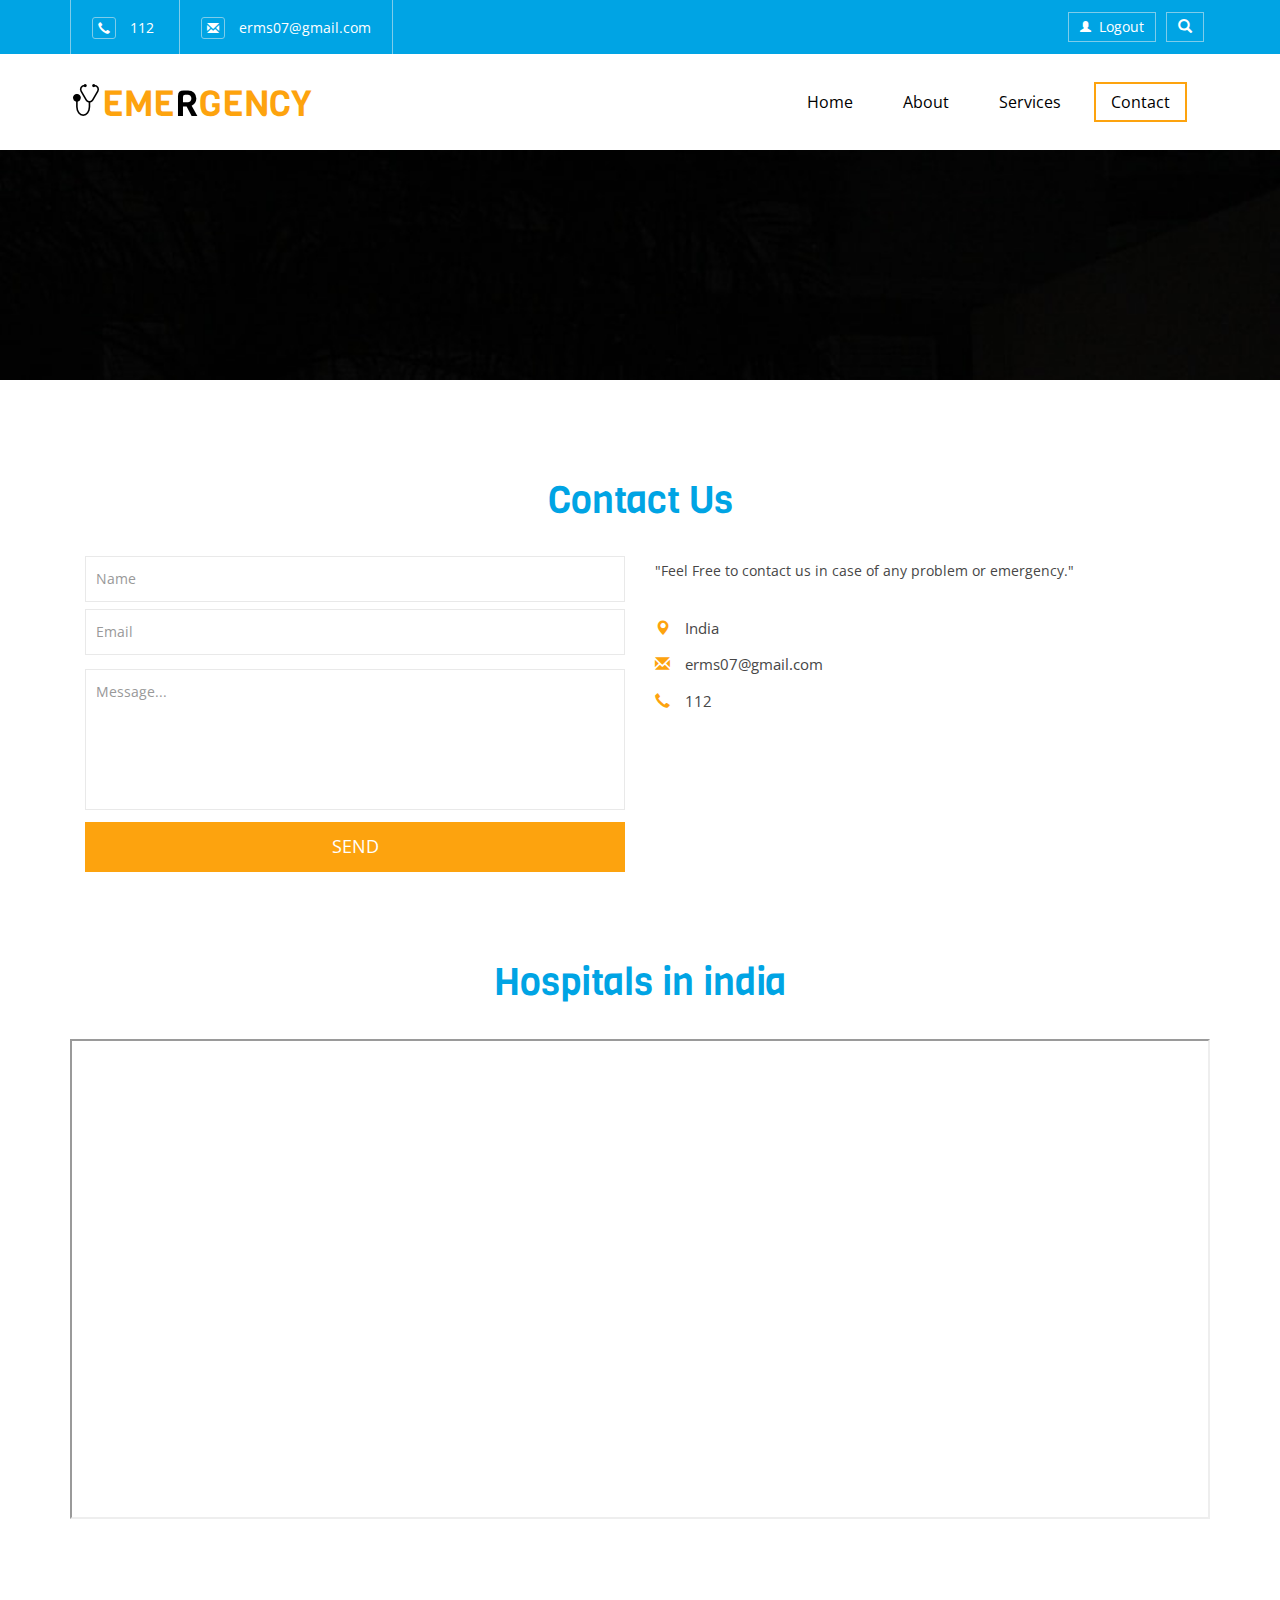
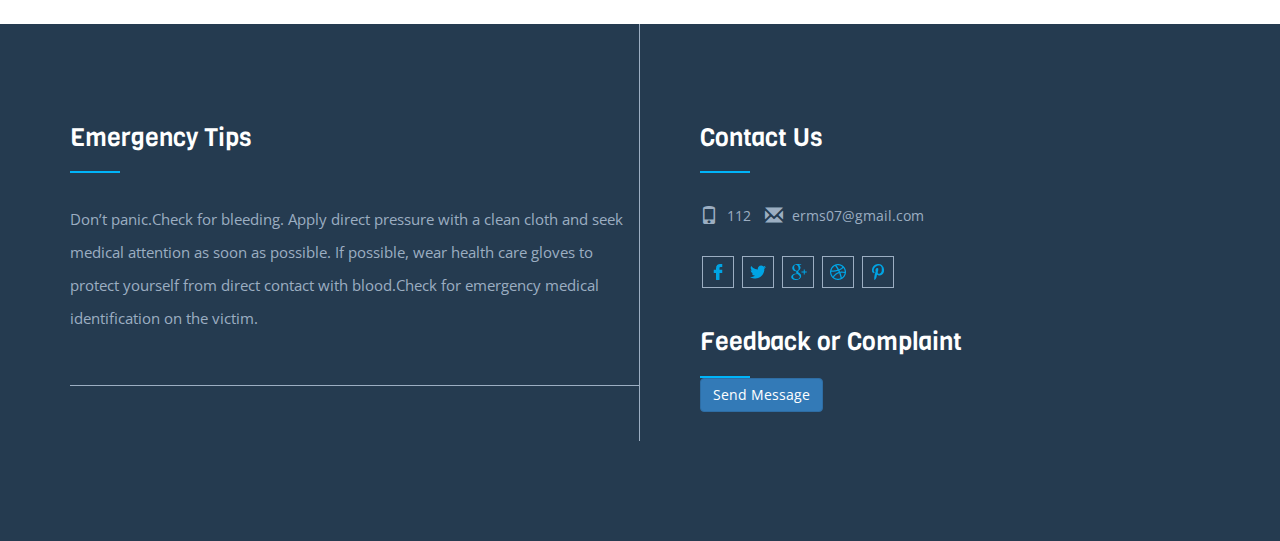
<file: contact.html>
<!DOCTYPE html>
<html>
<head>
<title>EMERGENCY RESPONSE MANAGEMENT SYSTEM</title>
<!-- for-mobile-apps -->
<meta name="viewport" content="width=device-width, initial-scale=1">
<meta http-equiv="Content-Type" content="text/html; charset=utf-8" />
<meta name="keywords" content="Infirmary Responsive web template, Bootstrap Web Templates, Flat Web Templates, Android Compatible web template, 
Smartphone Compatible web template, free webdesigns for Nokia, Samsung, LG, SonyEricsson, Motorola web design" />
<script type="application/x-javascript"> addEventListener("load", function() { setTimeout(hideURLbar, 0); }, false);
		function hideURLbar(){ window.scrollTo(0,1); } </script>
<!-- //for-mobile-apps -->
<link href="css/bootstrap.css" rel="stylesheet" type="text/css" media="all" />
<link rel="stylesheet" href="css/jquery-ui.css" />
<link href="css/popuo-box.css" rel="stylesheet" type="text/css" media="all"/>
<link href="css/style.css" rel="stylesheet" type="text/css" media="all" />
<!-- js -->
<script type="text/javascript" src="js/jquery-2.1.4.min.js"></script>
<script type="text/javascript" src="js/numscroller-1.0.js"></script>

<!-- //js -->
<script type="text/javascript" src="js/bootstrap-3.1.1.min.js"></script>

<!-- fonts -->
<link href='//fonts.googleapis.com/css?family=Open+Sans:300italic,400italic,600italic,700italic,800italic,400,300,600,700,800' rel='stylesheet' type='text/css'>
<link href='//fonts.googleapis.com/css?family=Viga' rel='stylesheet' type='text/css'>

	<!-- start-smoth-scrolling -->
		<script type="text/javascript" src="js/move-top.js"></script>
		<script type="text/javascript" src="js/easing.js"></script>
		<script type="text/javascript">
			jQuery(document).ready(function($) {
				$(".scroll").click(function(event){		
					event.preventDefault();
					$('html,body').animate({scrollTop:$(this.hash).offset().top},1000);
				});
			});
		</script>
	<!-- start-smoth-scrolling -->

	<script src="js/responsiveslides.min.js"></script>
</head>
<body>
<!-- header -->
<div class="header wow zoomIn">
	<div class="container">
		<div class="header_left" data-wow-duration="2s" data-wow-delay="0.5s">
			<ul>
				<li><span class="glyphicon glyphicon-earphone" aria-hidden="true"></span>112</li>
				<li><a href="mailto:info@example.com"><span class="glyphicon glyphicon-envelope" aria-hidden="true"></span>erms07@gmail.com</a></li>
			</ul>
		</div>
		<div class="header_right">
			<div class="login">
				<ul>
					<li><a href="login/home.php"><span class="glyphicon glyphicon-user" aria-hidden="true"></span>Logout</a></li>
					<li>
						<div class="search-bar">
							<div class="search">		
								<a class="play-icon popup-with-zoom-anim" href="#small-dialog"><i class="glyphicon glyphicon-search"> </i> </a>
							</div>
							<script src="js/jquery.magnific-popup.js" type="text/javascript"></script>
								<div id="small-dialog" class="mfp-hide">
									<div class="search-top">
										<div class="login_pop">
											<form action="#" method="post">
												<input type="submit" value="">
												<input type="text" name="Type something..." value="Type something..." onfocus="this.value = '';" onblur="if (this.value == '') {this.value = '';}">
											</form>
										</div>				
									</div>
									<script>
												$(document).ready(function() {
												$('.popup-with-zoom-anim').magnificPopup({
													type: 'inline',
													fixedContentPos: false,
													fixedBgPos: true,
													overflowY: 'auto',
													closeBtnInside: true,
													preloader: false,
													midClick: true,
													removalDelay: 300,
													mainClass: 'my-mfp-zoom-in'
												});
																												
												});
									</script>				
								</div>
						</div>
					</li>
				</ul>
			</div>
			<div class="clearfix"></div>
		</div>
		<div class="clearfix"></div>
	</div>
</div>
<!-- //header -->
<div class="header-bottom">
		<div class="container">
			<nav class="navbar navbar-default">
				<!-- Brand and toggle get grouped for better mobile display -->
				<div class="navbar-header">
				  <button type="button" class="navbar-toggle collapsed" data-toggle="collapse" data-target="#bs-example-navbar-collapse-1">
					<span class="sr-only">Toggle navigation</span>
					<span class="icon-bar"></span>
					<span class="icon-bar"></span>
					<span class="icon-bar"></span>
				  </button>
					<div class="logo grid">
						<div class="grid__item color-3">
							<h1><a class="link link--nukun" href="index.html"><i></i>EME<span>R</span>GENCY</a></h1>
						</div>
					</div>
				</div>

				<!-- Collect the nav links, forms, and other content for toggling -->
				<div class="collapse navbar-collapse nav-wil links" id="bs-example-navbar-collapse-1">
					<nav class="menu menu--horatio">
						<ul class="nav navbar-nav menu__list">
							<li class="menu__item "><a href="index.html" class="menu__link">Home</a></li>
							<li class="menu__item"><a href="about.html" class="menu__link">About</a></li> 
							<li class="menu__item"><a href="gallery.html" class="menu__link">Services</a></li> 
							<li class="menu__item menu__item--current"><a href="contact.html" class="menu__link">Contact</a></li>
						</ul>
					</nav>
				</div>
				<!-- /.navbar-collapse -->
			</nav>
		</div>
	</div>

<!-- banner -->
<div class="banner page_head">

</div>
<!-- //banner -->
<div class="map_contact">
	<div class="container">
		
		<h3 class="tittle">Contact Us</h3>
		<div class="contact-grids">
			
			<div class="col-md-6 contact-grid ">
				<form action="https://chaithureddy2001.typeform.com/to/O711qMmk" method="post">
					<input type="text" name="Name" value="Name" onfocus="this.value = '';" onblur="if (this.value == '') {this.value = 'Name';}" required="">
					<input type="email" name="Email" value="Email" onfocus="this.value = '';" onblur="if (this.value == '') {this.value = 'Email';}" required="">
					<textarea name="Message" onfocus="this.value = '';" onblur="if (this.value == '') {this.value = 'Message...';}" required="">Message...</textarea>
					<input type="submit" value="Send" >
				</form>
			</div>
			<div class="col-md-6 contact-left-map ">
				<p>"Feel Free to contact us in case of any problem or emergency."</p>
				<ul class="contact-list">
					<li><span class="glyphicon glyphicon-map-marker" aria-hidden="true"></span>India</li>
					<li><span class="glyphicon glyphicon-envelope" aria-hidden="true"></span><a href="mailto:example@mail.com">erms07@gmail.com</a></li>
					<li><span class="glyphicon glyphicon-earphone" aria-hidden="true"></span>112</li>
				</ul>
			</div>						
			<div class="clearfix"> </div>
		</div>
		<h3 class="tittle">Hospitals in india</h3>
		<div class="map">
			<iframe src="https://www.google.com/maps/d/embed?mid=1UtyCt_nv-INPBRxuRywCvXNxZNU" width="640" height="480"></iframe>
		</div>
	</div>
</div>
<!-- //contact -->
<!-- contact -->
<div class="contact">
	<div class="container">
		
		<div class="col-md-6 contact-right wow fadeInLeft animated animated" data-wow-delay="0.4s">
			<h3>Contact Us</h3>
			<div class="strip"></div>
			<ul class="con-icons">
				<li><span class="glyphicon glyphicon-phone" aria-hidden="true"></span>112</li>
				<li><a href="mailto:info@example.com"><span class="glyphicon glyphicon-envelope" aria-hidden="true"></span>erms07@gmail.com</a></li>
			</ul>
			<ul class="fb_icons">
				<li class="hvr-rectangle-out"><a class="fb" href="https://www.facebook.com/ertkerala"></a></li>
				<li class="hvr-rectangle-out"><a class="twit" href="https://twitter.com/CDCemergency"></a></li>
				<li class="hvr-rectangle-out"><a class="goog" href="https://www.erss.in/"></a></li>
				<li class="hvr-rectangle-out"><a class="pin" href="https://www.erss.in/"></a></li>
				<li class="hvr-rectangle-out"><a class="drib" href="https://www.erss.in/"></a></li>
			</ul>
			<h3>Feedback or Complaint</h3>
			<div class="strip"></div>
			<a  href="https://chaithureddy2001.typeform.com/to/O711qMmk" class="btn btn-primary">Send Message</a>
		</div>
		<div class="col-md-6 contact-left wow fadeInRight animated animated" data-wow-delay="0.4s">
			<h2>Emergency Tips</h2>
			<div class="strip"></div>
			<p class="para">Don’t panic.Check for bleeding. Apply direct pressure with a clean cloth and seek medical attention as soon as possible. If possible, wear health care gloves to protect yourself from direct contact with blood.Check for emergency medical identification on the victim.</p>
			
		</div>
		<div class="clearfix"></div>
	</div>
</div>

</body>
</html>
</file>
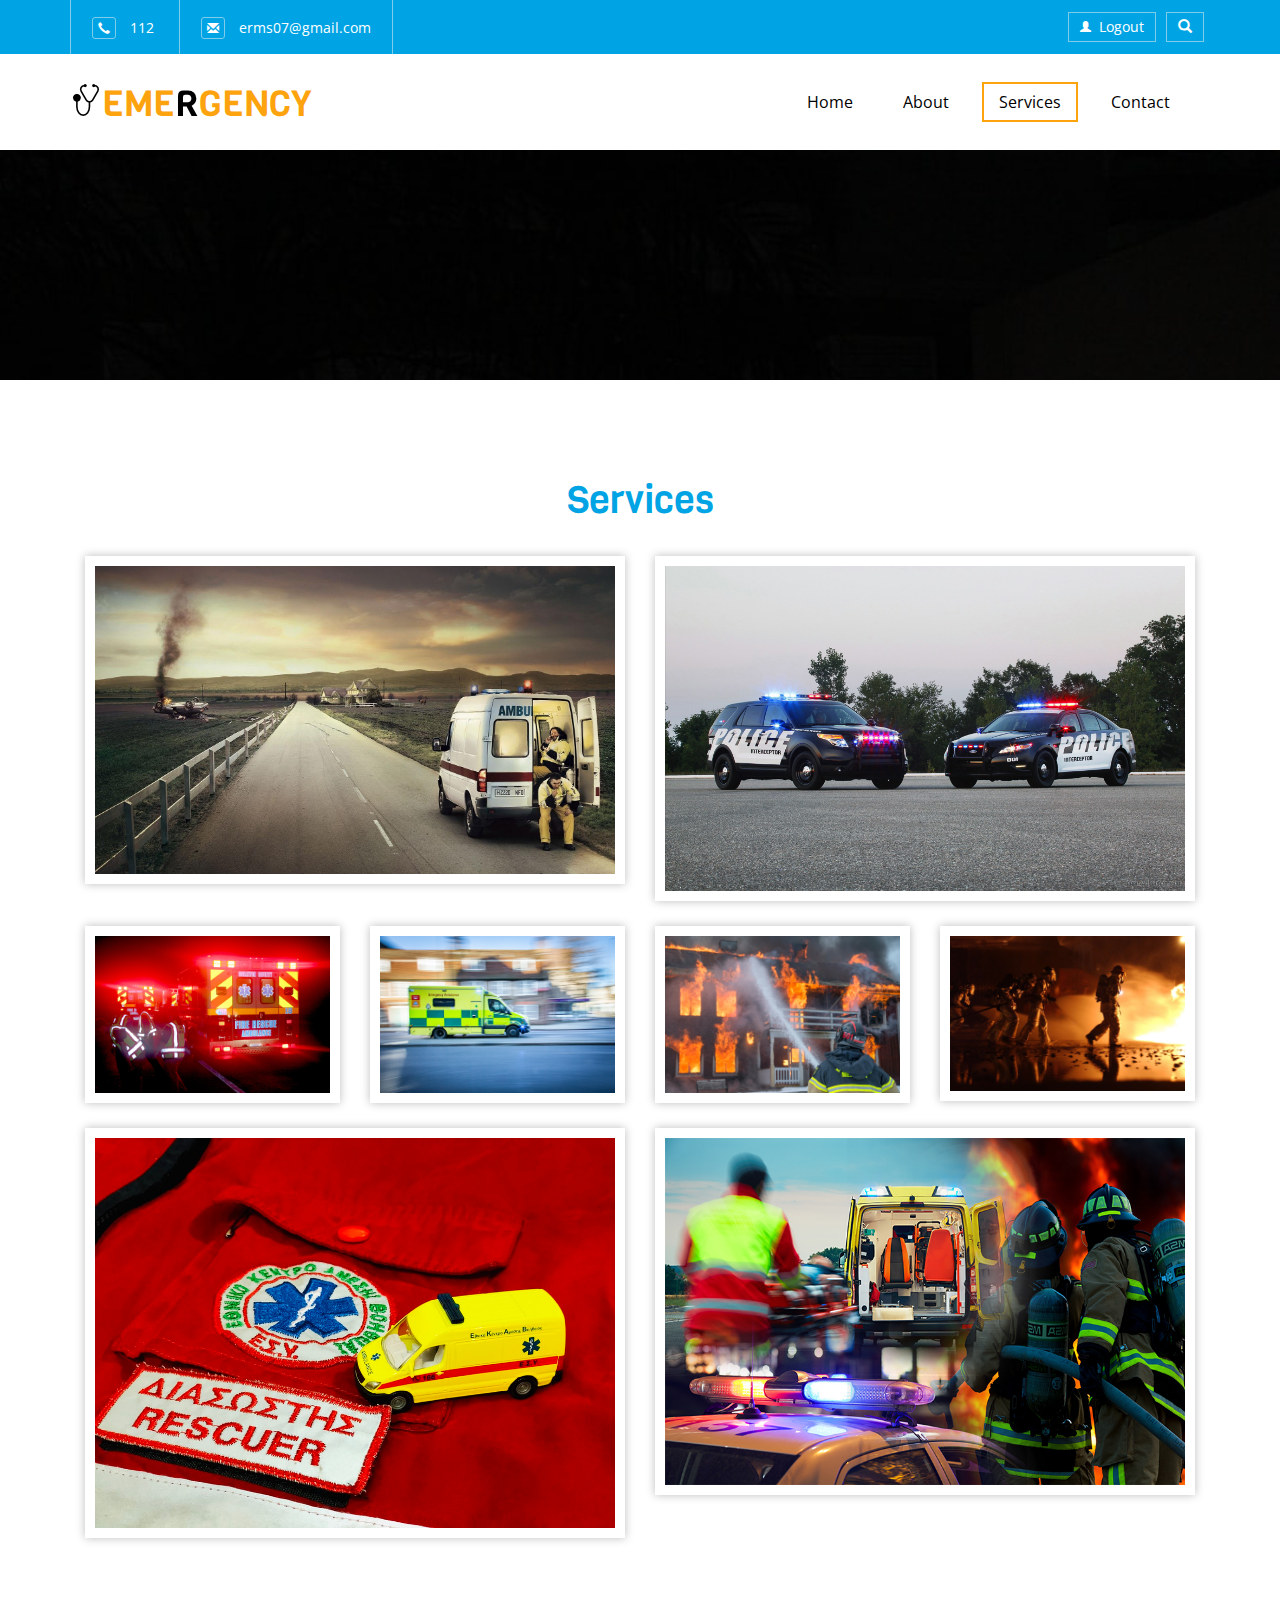
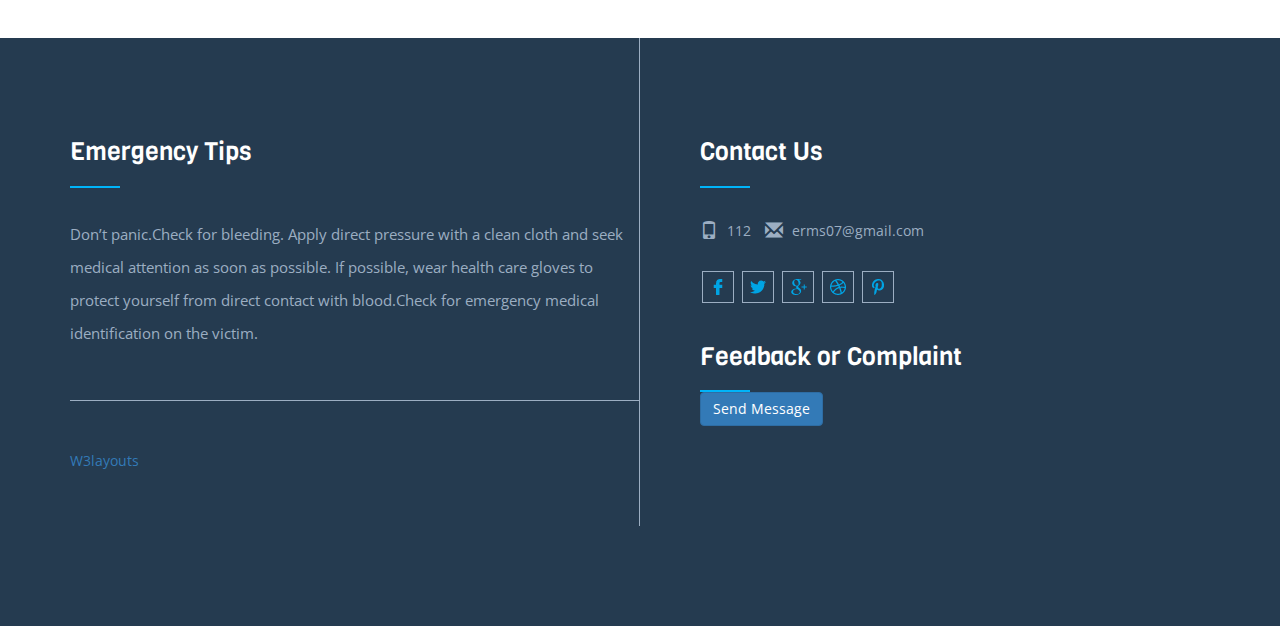
<file: services.html>
<!DOCTYPE html>
<html>
<head>
<title>EMERGENCY RESPONSE MANAGEMENT SYSTEM</title>
<!-- for-mobile-apps -->
<meta name="viewport" content="width=device-width, initial-scale=1">
<meta http-equiv="Content-Type" content="text/html; charset=utf-8" />
<meta name="keywords" content="Infirmary Responsive web template, Bootstrap Web Templates, Flat Web Templates, Android Compatible web template, 
Smartphone Compatible web template, free webdesigns for Nokia, Samsung, LG, SonyEricsson, Motorola web design" />
<script type="application/x-javascript"> addEventListener("load", function() { setTimeout(hideURLbar, 0); }, false);
		function hideURLbar(){ window.scrollTo(0,1); } </script>
<!-- //for-mobile-apps -->
<link href="css/bootstrap.css" rel="stylesheet" type="text/css" media="all" />
<link rel="stylesheet" href="css/jquery-ui.css" />
<link rel="stylesheet" href="css/swipebox.css">
<link href="css/popuo-box.css" rel="stylesheet" type="text/css" media="all"/>
<link href="css/style.css" rel="stylesheet" type="text/css" media="all" />
<!-- js -->
<script type="text/javascript" src="js/jquery-2.1.4.min.js"></script>
<script type="text/javascript" src="js/numscroller-1.0.js"></script>
<!-- //js -->
<script type="text/javascript" src="js/bootstrap-3.1.1.min.js"></script>
<!-- fonts -->
<link href='//fonts.googleapis.com/css?family=Open+Sans:300italic,400italic,600italic,700italic,800italic,400,300,600,700,800' rel='stylesheet' type='text/css'>
<link href='//fonts.googleapis.com/css?family=Viga' rel='stylesheet' type='text/css'>

	<!-- start-smoth-scrolling -->
		<script type="text/javascript" src="js/move-top.js"></script>
		<script type="text/javascript" src="js/easing.js"></script>
		<script type="text/javascript">
			jQuery(document).ready(function($) {
				$(".scroll").click(function(event){		
					event.preventDefault();
					$('html,body').animate({scrollTop:$(this.hash).offset().top},1000);
				});
			});
		</script>
	<!-- start-smoth-scrolling -->

	<!-- swipe box js -->
	<script src="js/jquery.swipebox.min.js"></script> 
	    <script type="text/javascript">
			jQuery(function($) {
				$(".swipebox").swipebox();
			});
	</script>
<!-- //swipe box js -->

</head>
<body>
<!-- header -->
<div class="header wow zoomIn">
	<div class="container">
		<div class="header_left" data-wow-duration="2s" data-wow-delay="0.5s">
			<ul>
				<li><span class="glyphicon glyphicon-earphone" aria-hidden="true"></span>112</li>
				<li><a href="mailto:info@example.com"><span class="glyphicon glyphicon-envelope" aria-hidden="true"></span>erms07@gmail.com</a></li>
			</ul>
		</div>
		<div class="header_right">
			<div class="login">
				<ul>
					<li><a href="login/home.php"><span class="glyphicon glyphicon-user" aria-hidden="true"></span>Logout</a></li>
					<li>
						<div class="search-bar">
							<div class="search">		
								<a class="play-icon popup-with-zoom-anim" href="#small-dialog"><i class="glyphicon glyphicon-search"> </i> </a>
							</div>
							<script src="js/jquery.magnific-popup.js" type="text/javascript"></script>
								<div id="small-dialog" class="mfp-hide">
									<div class="search-top">
										<div class="login_pop">
											<form action="#" method="post">
												<input type="submit" value="">
												<input type="text" name="Type something..." value="Type something..." onfocus="this.value = '';" onblur="if (this.value == '') {this.value = '';}">
											</form>
										</div>			
									</div>
									<script>
												$(document).ready(function() {
												$('.popup-with-zoom-anim').magnificPopup({
													type: 'inline',
													fixedContentPos: false,
													fixedBgPos: true,
													overflowY: 'auto',
													closeBtnInside: true,
													preloader: false,
													midClick: true,
													removalDelay: 300,
													mainClass: 'my-mfp-zoom-in'
												});
																												
												});
									</script>				
								</div>
						</div>
					</li>
				</ul>
			</div>
			<div class="clearfix"></div>
		</div>
		<div class="clearfix"></div>
	</div>
</div>
<!-- //header -->
<div class="header-bottom">
		<div class="container">
			<nav class="navbar navbar-default">
				<!-- Brand and toggle get grouped for better mobile display -->
				<div class="navbar-header">
				  <button type="button" class="navbar-toggle collapsed" data-toggle="collapse" data-target="#bs-example-navbar-collapse-1">
					<span class="sr-only">Toggle navigation</span>
					<span class="icon-bar"></span>
					<span class="icon-bar"></span>
					<span class="icon-bar"></span>
				  </button>
					<div class="logo grid">
						<div class="grid__item color-3">
							<h1><a class="link link--nukun" href="index.html"><i></i>EME<span>R</span>GENCY</a></h1>
						</div>
					</div>
				</div>

				<!-- Collect the nav links, forms, and other content for toggling -->
				<div class="collapse navbar-collapse nav-wil links" id="bs-example-navbar-collapse-1">
					<nav class="menu menu--horatio">
						<ul class="nav navbar-nav menu__list">
							<li class="menu__item "><a href="index.html" class="menu__link">Home</a></li>
							<li class="menu__item"><a href="about.html" class="menu__link">About</a></li> 
							<li class="menu__item menu__item--current"><a href="gallery.html" class="menu__link">Services</a></li> 
							<li class="menu__item "><a href="contact.html" class="menu__link">Contact</a></li>
						</ul>
					</nav>
				</div>
				<!-- /.navbar-collapse -->
			</nav>
		</div>
	</div>

<!-- banner -->
<div class="banner page_head">

</div>
<!-- //banner -->
<!-- gallery -->
<div class="gallery">
	<div class="container">
		<h3 class="tittle">Services</h3>
				<div class="gallery-grids">
					<div class="col-md-6 baner-top wow fadeInRight animated" data-wow-delay=".5s">
						<a href="images/g1.jpg" class="b-link-stripe b-animate-go  swipebox">
							<div class="gal-spin-effect vertical ">
								<img src="images/g1.jpg" alt=" " />
								<div class="gal-text-box">
									<div class="info-gal-con">
										<h4>AMBULANCE</h4>
										<span class="separator"></span>
										<p>We provide you ambulance service 24hrs in case of medical emergency.</p>
										<span class="separator"></span>
										
									</div>
								</div>
							</div>
						</a>
					</div>
					<div class="col-md-6 baner-top wow fadeInLeft animated" data-wow-delay=".5s">
						<a href="images/g2.jpg" class="b-link-stripe b-animate-go  swipebox">
							<div class="gal-spin-effect vertical ">
								<img src="images/g2.jpg" alt=" " />
								<div class="gal-text-box">
									<div class="info-gal-con">
										<h4>POLICE</h4>
										<span class="separator"></span>
										<p>Police will be sent for investigation and help in case of harmed emergency.</p>
										<span class="separator"></span>
										
									</div>
								</div>
							</div>
						</a>
					</div>
					<div class="col-md-3 baner-top ban-mar wow fadeInUp animated" data-wow-delay=".5s">
						<a href="images/c1.jpg" class="b-link-stripe b-animate-go  swipebox">
							<div class="gal-spin-effect vertical ">
								<img src="images/c1.jpg" alt=" " />
								<div class="gal-text-box">
									<div class="info-gal-con">
										<h4>FIRE MEDICAL</h4>
										<span class="separator"></span>
										<p>Will provide you ambulance and fire engine.</p>
										<span class="separator"></span>
										
									</div>
								</div>
							</div>
						</a>
					</div>
					<div class="col-md-3 baner-top ban-mar wow fadeInDown animated" data-wow-delay=".5s">
						<a href="images/c2.jpg" class="b-link-stripe b-animate-go  swipebox">
							<div class="gal-spin-effect vertical ">
								<img src="images/c2.jpg" alt=" " />
								<div class="gal-text-box">
									<div class="info-gal-con">
										<h4>SPEED EMERGENCY</h4>
										<span class="separator"></span>
										<p>Will reach you in quick time.</p>
										<span class="separator"></span>
										
									</div>
								</div>
							</div>
						</a>
					</div>
					<div class="col-md-3 baner-top ban-mar wow fadeInUp animated" data-wow-delay=".5s">
						<a href="images/c3.jpg" class="b-link-stripe b-animate-go  swipebox">
							<div class="gal-spin-effect vertical ">
								<img src="images/c3.jpg" alt=" " />
								<div class="gal-text-box">
									<div class="info-gal-con">
										<h4>FIRE</h4>
										<span class="separator"></span>
										<p>Our rescue team will help you.</p>
										<span class="separator"></span>
										
									</div>
								</div>
							</div>
						</a>
					</div>
					<div class="col-md-3 baner-top ban-mar wow fadeInUp animated" data-wow-delay=".5s">
						<a href="images/c4.jpg" class="b-link-stripe b-animate-go  swipebox">
							<div class="gal-spin-effect vertical ">
								<img src="images/c4.jpg" alt=" " />
								<div class="gal-text-box">
									<div class="info-gal-con">
										<h4>EMERGENCY TEAM</h4>
										<span class="separator"></span>
										<p>Our team will support you.</p>
										<span class="separator"></span>
										
									</div>
								</div>
							</div>
						</a>
					</div>
					<div class="col-md-6 baner-top wow fadeInRight animated" data-wow-delay=".5s">
						<a href="images/g7.jpg" class="b-link-stripe b-animate-go  swipebox">
							<div class="gal-spin-effect vertical ">
								<img src="images/g7.jpg" alt=" " />
								<div class="gal-text-box">
									<div class="info-gal-con">
										<h4>RESCUE</h4>
										<span class="separator"></span>
										<p>Our Rescue Team will reach to you.</p>
										<span class="separator"></span>
										
									</div>
								</div>
							</div>
						</a>
					</div>
					<div class="col-md-6 baner-top wow fadeInLeft animated" data-wow-delay=".5s">
						<a href="images/g8.jpg" class="b-link-stripe b-animate-go  swipebox">
							<div class="gal-spin-effect vertical ">
								<img src="images/g8.jpg" alt=" " />
								<div class="gal-text-box">
									<div class="info-gal-con">
										<h4>EMERGENCY HELP</h4>
										<span class="separator"></span>
										<p>All Emergency services will be provided at a time.</p>
										<span class="separator"></span>
										
									</div>
								</div>
							</div>
						</a>
					</div>
					<div class="clearfix"> </div>
				</div>
			</div>
	</div>
<!-- //gallery -->
<!-- contact -->
<div class="contact">
	<div class="container">
		
		<div class="col-md-6 contact-right wow fadeInLeft animated animated" data-wow-delay="0.4s">
			<h3>Contact Us</h3>
			<div class="strip"></div>
			<ul class="con-icons">
				<li><span class="glyphicon glyphicon-phone" aria-hidden="true"></span>112</li>
				<li><a href="mailto:info@example.com"><span class="glyphicon glyphicon-envelope" aria-hidden="true"></span>erms07@gmail.com</a></li>
			</ul>
			<ul class="fb_icons">
				<li class="hvr-rectangle-out"><a class="fb" href="https://www.facebook.com/ertkerala"></a></li>
				<li class="hvr-rectangle-out"><a class="twit" href="https://twitter.com/CDCemergency"></a></li>
				<li class="hvr-rectangle-out"><a class="goog" href="https://www.erss.in/"></a></li>
				<li class="hvr-rectangle-out"><a class="pin" href="https://www.erss.in/"></a></li>
				<li class="hvr-rectangle-out"><a class="drib" href="https://www.erss.in/"></a></li>
			</ul>
			<h3>Feedback or Complaint</h3>
			<div class="strip"></div>
			<a  href="https://chaithureddy2001.typeform.com/to/O711qMmk" class="btn btn-primary">Send Message</a>
		</div>
		<div class="col-md-6 contact-left wow fadeInRight animated animated" data-wow-delay="0.4s">
			<h2>Emergency Tips</h2>
			<div class="strip"></div>
			<p class="para">Don’t panic.Check for bleeding. Apply direct pressure with a clean cloth and seek medical attention as soon as possible. If possible, wear health care gloves to protect yourself from direct contact with blood.Check for emergency medical identification on the victim.</p>
			<p class="copy-right"></p>
				<a href="http://w3layouts.com/">W3layouts</a></p>
		</div>
		<div class="clearfix"></div>
	</div>
</div>
<!-- //contact -->
<!-- login -->
			<div class="modal fade" id="myModal4" tabindex="-1" role="dialog" >
				<div class="modal-dialog" role="document">
					<div class="modal-content modal-info">
						<div class="modal-header">
							<button type="button" class="close" data-dismiss="modal" aria-label="Close"><span aria-hidden="true">&times;</span></button>						
						</div>
						<div class="modal-body modal-spa">
							<div class="login-grids">
									
									<div class="login-right">
										<h3>Sign in </h3>
										<form action="#" method="post">
											<div class="sign-in">
												<h4>Email :</h4>
												<input type="text" name="Type here" value="" onfocus="this.value = '';" onblur="if (this.value == '') {this.value = '';}" required="">	
											</div>
											<div class="sign-in">
												<h4>Password :</h4>
												<input type="password" name="Password" value="" onfocus="this.value = '';" onblur="if (this.value == '') {this.value = '';}" required="">
												<a href="#">Forgot password?</a>
											</div>
											<div class="single-bottom">
												<input type="checkbox"  id="brand" value="">
												<label for="brand"><span></span>Remember Me.</label>
											</div>
											<div class="sign-in">
												<input type="submit" value="SIGN IN" >
											</div>
										</form>
									</div>
									
								<p>By logging in you agree to our <a href="#">Terms and Conditions</a> and <a href="#">Privacy Policy</a></p>
							</div>
						</div>
					</div>
				</div>
			</div>
<!-- //login -->
<!-- login -->
			<div class="modal fade" id="myModal5" tabindex="-1" role="dialog" >
				<div class="modal-dialog" role="document">
					<div class="modal-content modal-info">
						<div class="modal-header">
							<button type="button" class="close" data-dismiss="modal" aria-label="Close"><span aria-hidden="true">&times;</span></button>						
						</div>
						<div class="modal-body modal-spa">
							<div class="login-grids">
									<div class="login-bottom">
										<h3>Sign up</h3>
										<form action="#" method="post">
											<div class="sign-up">
												<h4>Name :</h4>
												<input type="text" name="Name" value="" onfocus="this.value='';" onblur="if(this.value=='') {this.value='';}" required="">
											</div>
											<div class="sign-up">
												<h4>Email :</h4>
												<input type="text" name="Type here" value="" onfocus="this.value = '';" onblur="if (this.value == '') {this.value = '';}" required="">	
											</div>
											<div class="sign-up">
												<h4>Password :</h4>
												<input type="password" name="Password" value="" onfocus="this.value = '';" onblur="if (this.value == '') {this.value = '';}" required="">
												
											</div>
											<div class="sign-up">
												<h4>Re-type Password :</h4>
												<input type="password" name="Password" value="" onfocus="this.value = '';" onblur="if (this.value == '') {this.value = '';}" required="">
												
											</div>
											<div class="sign-up">
												<input type="submit" value="SIGN UP" >
											</div>
											
										</form>
									</div>
								<p>By logging in you agree to our <a href="#">Terms and Conditions</a> and <a href="#">Privacy Policy</a></p>
							</div>
						</div>
					</div>
				</div>
			</div>
<!-- //login -->

</body>
</html>
</file>
<file: css/popuo-box.css>
/* Styles for dialog window */
#small-dialog,#small-dialog1{
	padding:20px;
	text-align: left;
	max-width: 650px;
	margin: 40px auto;
	position: relative;
	text-align:center;
}
#small-dialog-it,#small-dialog-in,#small-dialog-fr,#small-dialog-sh,#small-dialog-sf,#small-dialog-su,#small-dialog-me,#small-dialog-ch,#small-dialog-pi,#small-dialog-am {
	background: white;
	padding:20px;
	text-align: left;
	max-width: 450px;
	margin: 40px auto;
	position: relative;
	text-align:center;
}
a.play-icon.popup-with-zoom-anim img:hover {
	opacity: 0.5;
	transition:0.5s all;
	-webkit-transition:0.5s all;
	-o-transition:0.5s all;
	-moz-transition:0.5s all;
	-ms-transition:0.5s all;
}
.portfolio-items{
	text-align:center;
	margin:0 auto;
}
.portfolio-items img{
	width:100%;
}
.portfolio-items h4{
	margin:1em 0;
	font-size:25px;
	color:#a63d56;
}
.portfolio-items p{
	text-align:justify;
}
/**

/**
 * Fade-zoom animation for first dialog
 */

/* start state */
.my-mfp-zoom-in #small-dialog {
opacity: 0;
-webkit-transition: all 0.2s ease-in-out;
-moz-transition: all 0.2s ease-in-out;
-o-transition: all 0.2s ease-in-out;
transition: all 0.2s ease-in-out;
-webkit-transform: scale(0.8);
-moz-transform: scale(0.8);
-ms-transform: scale(0.8);
-o-transform: scale(0.8);
transform: scale(0.8);
}
/* animate in */
.my-mfp-zoom-in.mfp-ready #small-dialog {
opacity: 1;
-webkit-transform: scale(1);
-moz-transform: scale(1);
-ms-transform: scale(1);
-o-transform: scale(1);
transform: scale(1);
}
/* animate out */
.my-mfp-zoom-in.mfp-removing #small-dialog {
-webkit-transform: scale(0.8);
-moz-transform: scale(0.8);
-ms-transform: scale(0.8);
-o-transform: scale(0.8);
transform: scale(0.8);
opacity: 0;
}
/* Dark overlay, start state */
.my-mfp-zoom-in.mfp-bg {

-webkit-transition: opacity 0.3s ease-out;
-moz-transition: opacity 0.3s ease-out;
-o-transition: opacity 0.3s ease-out;
transition: opacity 0.3s ease-out;
}
/* animate out */
.my-mfp-zoom-in.mfp-removing.mfp-bg {
opacity: 0;
}
/**
/* Magnific Popup CSS */
.mfp-bg {
  top: 0;
  left: 0;
  width: 100%;
  height: 100%;
  z-index: 1042;
  overflow: hidden;
  position: fixed;
  background:#fff;
 }

.mfp-wrap {
  top: 0;
  left: 0;
  width: 100%;
  height: 100%;
  z-index: 1043;
  position: fixed;
  outline: none !important;
  -webkit-backface-visibility: hidden; }

.mfp-container {
  text-align: center;
  position: absolute;
  width: 100%;
  height: 100%;
  left: 0;
  top: 0;
  padding: 0 8px;
  -webkit-box-sizing: border-box;
  -moz-box-sizing: border-box;
  box-sizing: border-box; 
  background: #00a4e4 !important;
}

.mfp-container:before {
  content: '';
  display: inline-block;
  height: 100%;
  vertical-align: middle; }

.mfp-align-top .mfp-container:before {
  display: none; }

.mfp-content {
  position: relative;
  display: inline-block;
  vertical-align: middle;
  margin: 0 auto;
  text-align: left;
  z-index: 1045; }

.mfp-inline-holder .mfp-content,
.mfp-ajax-holder .mfp-content {
  width: 100%;
  cursor: auto; }

.mfp-ajax-cur {
  cursor: progress; }

.mfp-zoom-out-cur,
.mfp-zoom-out-cur .mfp-image-holder .mfp-close {
  cursor: -moz-zoom-out;
  cursor: -webkit-zoom-out;
  cursor: zoom-out; }
.mfp-zoom {
  cursor: pointer;
  cursor: -webkit-zoom-in;
  cursor: -moz-zoom-in;
  cursor: zoom-in; }

.mfp-auto-cursor .mfp-content {
  cursor: auto; }

.mfp-close,
.mfp-arrow,
.mfp-preloader,
.mfp-counter {
  -webkit-user-select: none;
  -moz-user-select: none;
  user-select: none; }

.mfp-loading.mfp-figure {
  display: none; }

.mfp-hide {
  display: none !important; }
.mfp-content iframe{
	width:100%;
	min-height:500px;
}
.mfp-preloader {
  color: #cccccc;
  position: absolute;
  top: 50%;
  width: auto;
  text-align: center;
  margin-top: -0.8em;
  left: 8px;
  right: 8px;
  z-index: 1044; }

.mfp-preloader a {
  color: #cccccc; }

.mfp-preloader a:hover {
  color: white; }

.mfp-s-ready .mfp-preloader {
  display: none; }

.mfp-s-error .mfp-content {
  display: none; }

button.mfp-close,
button.mfp-arrow {
  overflow: visible;
  cursor: pointer;
  border: 0;
   background:#000;
  -webkit-appearance: none;
  display: block;
  padding: 0;
  z-index: 1046; }
button::-moz-focus-inner {
  padding: 0;
  border: 0; }

.mfp-close {
  width: 44px;
  height: 44px;
  line-height: 44px;
  position: absolute;
 right: 0px;
	top: -43px;
  text-decoration: none;
  text-align: center;
  padding: 0 0 18px 10px;
  color: #000;
  font-style: normal;
  font-size: 28px;
  outline:none;	
 }
  .mfp-close:hover, .mfp-close:focus {
    opacity: 1; }

.mfp-close-btn-in .mfp-close {
  color: #fff; }

.mfp-image-holder .mfp-close,
.mfp-iframe-holder .mfp-close {
  color: white;
  right: -6px;
  text-align: right;
  padding-right: 6px;
  width: 100%; 
}
/*----*/
.login_pop{
	border-bottom:2px solid #fff;
}
.login_pop input[type="text"] {
	outline: none;
	padding:6px ;
	background: none;
	width: 93%;
	border: none;
	font-size:1.3em;
	color:#fff;	
}
.login_pop input[type="submit"] {	
	width: 26px;
	height: 26px;
	background: url(../images/search.png) no-repeat ;
	padding: 0px 1px;
	border: none;
	cursor: pointer;
	outline: none;
	vertical-align: middle;
}
.search-top p{
	color:#fff;
	font-size:1.2em;
	line-height:1.5em;
	width:33%;
	text-align:center;
	padding: 1em 0;
}
@media(max-width:640px){
.search-top p {
  width: 45%;
}
}
@media all and (max-width:480px){
.login_pop input[type="text"] {
	width: 88%;
	font-size: 1.4em;
}
.search-top p {
	width: 60%;
}
}
@media all and (max-width:320px){
.login_pop input[type="text"] {
	width: 80%;
	font-size: 1.2em;
}
#small-dialog{
	padding:15px;
}
.search-top p {
	width: 70%;
	font-size:1em;
}
}
</file>
<file: css/style.css>
/*--
Author: W3layouts
Author URL: http://w3layouts.com
License: Creative Commons Attribution 3.0 Unported
License URL: http://creativecommons.org/licenses/by/3.0/
--*/
html, body{
	margin:0;
	background:	#fff;
	font-family: 'Open Sans', sans-serif;
}
h4, h5, h6,
h1, h2, h3 {
margin: 0;
font-family: 'Viga', sans-serif;
}
p{
	margin:0;
}
ul,label{
	margin:0;
	padding:0;
}
input[type="button"],input[type="submit"]{
	transition:0.5s all;
	-webkit-transition:0.5s all;
	-moz-transition:0.5s all;
	-o-transition:0.5s all;
	-ms-transition:0.5s all;
}
body a{
	transition: 0.5s all;
	-webkit-transition: 0.5s all;
	-o-transition: 0.5s all;
	-moz-transition: 0.5s all;
	-ms-transition: 0.5s all;
	text-decoration:none;

}
body a:hover{
	text-decoration:none;
}
/*-- to-top --*/
/*-- contact --*/
.contact{
	background:#253b50;
	padding-bottom:100px;
}
.contact-left{
    padding:100px 0 55px;
	float:left;
}
.contact-right {
    padding:100px 0 0px 60px;
	float:right;
}
.contact-left h2 ,.contact-right h3{
    font-size: 25px;
    color: #fff;
}
.contact-left p.para {
    color: #9caec2;
    line-height: 2.2em;
    font-size: 15px;
	padding-bottom:50px;
	border-bottom:1px solid #9caec2;
    margin-top: 30px;
}
.copy-right{
    color: #9caec2;
    font-size: 14px;
    margin-top: 50px;	
}
.copy-right a {
    color: #9caec2;
	text-decoration:none;
}
.copy-right a:hover {
	color:#FDA30E;
}
.strip{
    background: #00b4f9;
    width: 50px;
    height: 2px;
    margin-top: 20px;	
}
.contact-left {
    border-right: 1px solid #9caec2;
}
.contact-right input[type="text"], .contact-right input[type="email"] {
    border: 1px solid #fff;
    width: 38%;
    margin: 0 0 1.9em 0;
    outline: none;
    font-size: 13px;
    color: #fff;
    padding: 10px 12px;
    -webkit-appearance: none;
    background: none;
}
.contact-right input[type="submit"] {
    border: none;
    padding: 7px 0 9px;
    width: 22%;
    margin-top: 0px;
    font-size: 18px;
    color: #fff;
    letter-spacing: 1px;
    outline: none;
    background: #FDA30E;
    transition: 0.5s all ease;
    -webkit-transition: 0.5s all ease;
    -moz-transition: 0.5s all ease;
    -o-transition: 0.5s all ease;
    -ms-transition: 0.5s all ease;
    -webkit-appearance: none;
}
.contact-right input[type="submit"]:hover{
	background: #00A4E4;
}
.contact-right form{
	margin-top:35px;
}
ul.con-icons li {
    color: #9caec2;
    list-style-type: none;
    font-size: 14px;
	display:inline-block;
	margin-right:10px;
}
ul.con-icons li span {
    top: 3px;
    font-size: 18px;
    margin-right: 9px;
}
ul.con-icons li a {
    color: #9caec2;	
	text-decoration:none;
}
ul.con-icons li a:hover {
	color:#FDA30E;
}
ul.con-icons{
	margin:30px 0;
}
.fb_icons{
	margin-bottom:40px;
}
.fb_icons  li{
	list-style-type:none;
	display:inline-block;
	margin:0 2px;
	overflow:hidden;
	height:32px;
}
.fb_icons li a{
    width: 32px;
    height: 32px;
    display: inline-block;
    border: 1px solid #9caec2;
}
.fb_icons  li a.fb{
    background: url(../images/social.png) no-repeat -48px -7px;
}
.fb_icons  li a.twit{
    background: url(../images/social.png) no-repeat -7px -7px;
}
.fb_icons  li a.goog{
    background: url(../images/social.png) no-repeat -88px -7px;
}
.fb_icons li a.pin{
    background: url(../images/social.png) no-repeat -130px -7px;
}
.fb_icons li a.drib{
    background: url(../images/social.png) no-repeat -171px -7px;
}
/*-- //contact --*/
.header{
	background:#00a4e4;
}
.header_left {
    float: left;
    width: 50%;
}
.header_right{
	float:right;
}
.header_left ul li {
    color: #fff;
    list-style-type: none;
    font-size: 14px;
    display: inline-block;
    border-left: 1px solid #7ECCEA;
    padding: 16px 21px;
}
.header_left ul li:nth-child(2) {
    border-right: 1px solid #7ECCEA;
}



 /*-- w3layouts --*/

.header_left ul li span {
    top: 1px;
    font-size: 12px;
    margin-right: 14px;
    border: 1px solid #7ECCEA;
    padding: 4px 5px;
    border-radius: 3px;
}
.header_left ul li a {
    color: #fff;
    text-decoration: none;
}
.header_left ul li a:hover{
	color: #FDA30E;
}
.login {
    float: left;
}
.login ul li {
    list-style-type: none;
    display: inline-block;
    color: #fff;
    font-size: 14px;
    border: 1px solid #7ECCEA;
    padding: 4px 11px;
    margin: 12px 6px 0 0;
}
.login ul li a {
    color: #fff;
    text-decoration: none;
	outline:none;
}
.login ul li a span {
    margin-right: 8px;
    font-size: 11px;
    top: 0px;
}
/*-- header-bottom--*/
.navbar-nav {
    float: right;
}
.navbar-default .navbar-collapse, .navbar-default .navbar-form {
    border: none;
}
.navbar-default {
    background: none;
    border: none;
}
 /*-- agileits --*/
.navbar {
    position: relative;
    min-height: inherit;
    margin-bottom: 0;
}
.navbar-default .navbar-brand {
    color: #FDA30E;
    font-size: 32px;
    text-decoration: none;
}
.navbar-default .navbar-brand:hover, .navbar-default .navbar-brand:focus {
    color: #FDA30E;
    background-color: transparent;
}
.nav > li > a {
    padding: 10px 17px !important;
}
.logo h1 a span{
	color:#000;
}
.logo h1 a,.logo h1 a:hover{
    color: #FDA30E;	
	text-decoration:none;	
}
.logo h1 a i{
    background: url(../images/clinic.png) no-repeat 0px 0px;
	width:32px;
	height:32px;
	display:inline-block;	
}
/*-- nav-hover --*/
.menu__list {
	position: relative;
	margin: 0;
	padding: 0;
	list-style: none;
    margin: 8px 0 0 0;
}
.menu__item {
	display: block;
	margin:0;
}
.menu__link {
	display: block;
	padding: 1em;
	cursor: pointer;
	-webkit-user-select: none;
	-moz-user-select: none;
	-ms-user-select: none;
	 /*-- w3layouts --*/
	user-select: none;
	-webkit-touch-callout: none;
	-khtml-user-select: none;
	-webkit-tap-highlight-color: rgba(0, 0, 0, 0);
}

.menu__link:hover,
.menu__link:focus {
	outline: none;
}

.menu--horatio .menu__item {
	color: #4e3c3e;
    margin: 0 8px;
}

.menu--horatio .menu__item {
	position: relative;
	-webkit-transition: color .25s;
	transition: color .25s;
}
.menu--horatio .menu__item a {
	position: relative;
}
li.menu__item.menu__item--current a.menu__link {
    color: #000;
}
.menu--horatio .menu__item::before,
.menu--horatio .menu__item::after,
.menu--horatio .menu__item a::before,
.menu--horatio .menu__item a::after {
	position: absolute;
	display: block;
	top: 0;
	right: 0;
	bottom: 0;
	left: 0;
	border: 2px solid currentColor;
}
.menu--horatio .menu__item::before {
	border-width: 0 0 0 2px;
	-webkit-transform-origin: left bottom;
	transform-origin: left bottom;
}
.menu--horatio .menu__item::after {
	border-width: 0 2px 0 0;
	-webkit-transform-origin: right top;
	transform-origin: right top;
}
 /*-- agileits --*/
.menu--horatio .menu__item a::before,
.menu--horatio .menu__item a::after {
	z-index: 2;
}
.menu--horatio .menu__item a::before {
	border-width: 2px 0 0;
	-webkit-transform-origin: left top;
	transform-origin: left top;
}

.menu--horatio .menu__item a::after {
	border-width: 0 0 2px;
	-webkit-transform-origin: right bottom;
	transform-origin: right bottom;
}
.menu--horatio .menu__item--current::before,
.menu--horatio .menu__item--current::after,
.menu--horatio .menu__item:hover::before,
.menu--horatio .menu__item:hover::after,
.menu--horatio .menu__item--current a::before,
.menu--horatio .menu__item--current a::after,
.menu--horatio .menu__item:hover a::before,
.menu--horatio .menu__item:hover a::after {
	content: '';
	border-color:#FDA30E;
}

.menu--horatio .menu__item:not(.menu__item--current):hover::before,
.menu--horatio .menu__item:not(.menu__item--current):hover::after,
.menu--horatio .menu__item:not(.menu__item--current):hover a::before,
.menu--horatio .menu__item:not(.menu__item--current):hover a::after {
	-webkit-animation: horatio-anim .6s ease-in-out;
	animation: horatio-anim .6s ease-in-out;
}

.menu--horatio .menu__item:not(.menu__item--current):hover::before {
	-webkit-animation-delay: -.45s;
	animation-delay: -.45s;
}

.menu--horatio .menu__item:not(.menu__item--current):hover a::before {
	-webkit-animation-delay: -.3s;
	animation-delay: -.3s;
}

.menu--horatio .menu__item:not(.menu__item--current):hover::after {
	-webkit-animation-delay: -.15s;
	animation-delay: -.15s;
}

.menu--horatio .menu__item:not(.menu__item--current):hover a::after {
	-webkit-animation-delay: 0;
	animation-delay: 0;
}

@-webkit-keyframes horatio-anim {
	0%, 33% {
		opacity: 0;
		-webkit-transform: rotate(45deg) scale(1.5);
		transform: rotate(45deg) scale(1.5);
	}

	100% {
		opacity: 1;
		-webkit-transform: none;
		transform: none;
	}
}

@keyframes horatio-anim {
	0%, 33% {
		opacity: 0;
		-webkit-transform: rotate(45deg) scale(1.5);
		transform: rotate(45deg) scale(1.5);
	}

	100% {
		opacity: 1;
		-webkit-transform: none;
		transform: none;
	}
}
.header-bottom {
    padding: 20px 0;
}
.navbar-default .navbar-nav > li > a {
    color: #000;
    font-size: 16px;
}

/*-- //nav-hover --*/
/* General link styles */
.link {
	outline: none;
	text-decoration: none;
	position: relative;
	line-height: 1;
	display: inline-block;
}
/* Nukun */
.link--nukun {
	text-transform: uppercase;
	overflow: hidden;
    padding: 10px 0 0;
	-webkit-transition: color 0.3s;
	transition: color 0.3s;
}
.link--nukun::after {
	background: #ACD07A;
	-webkit-transform: translate3d(-300%,0,0) scale3d(0,1,1);
	transform: translate3d(-300%,0,0) scale3d(0,1,1);
}

.link--nukun:hover::before {
	-webkit-transform: translate3d(300%,0,0) scale3d(0,1,1);
	transform: translate3d(300%,0,0) scale3d(0,1,1);
}

.link--nukun:hover::after {
	-webkit-transform: translate3d(0,0,0) scale3d(1,1,1);
	transform: translate3d(0,0,0) scale3d(1,1,1);
}

.link--nukun span {
	display: inline-block;
	position: relative;
	-webkit-transform: perspective(1000px) rotate3d(0,1,0,0deg);
	transform: perspective(1000px) rotate3d(0,1,0,0deg);
	-webkit-transition: -webkit-transform 0.5s, color 0.5s;
	transition: transform 0.5s, color 0.5s;
	-webkit-transition-timing-function: cubic-bezier(0.2,1,0.3,1);
	transition-timing-function: cubic-bezier(0.2,1,0.3,1);
}

.link--nukun:hover span {
	-webkit-transform: perspective(1000px) rotate3d(0,1,0,180deg);
	transform: perspective(1000px) rotate3d(0,1,0,180deg);
}


/*-- //header-bottom--*/
/*-- Slider Part starts Here --*/
#slider3,#slider4  {
  box-shadow: none;
  -moz-box-shadow: none;
  -webkit-box-shadow: none;
  margin: 0 auto;
}
.rslides_tabs {
  list-style: none;
  padding: 0;
  background: rgba(0,0,0,.25);
  box-shadow: 0 0 1px rgba(255,255,255,.3), inset 0 0 5px rgba(0,0,0,1.0);
  -moz-box-shadow: 0 0 1px rgba(255,255,255,.3), inset 0 0 5px rgba(0,0,0,1.0);
  -webkit-box-shadow: 0 0 1px rgba(255,255,255,.3), inset 0 0 5px rgba(0,0,0,1.0);
  font-size: 18px;
  list-style: none;
  margin: 0 auto 50px;
  max-width: 540px;
  padding: 10px 0;
  text-align: center;
  width: 100%;
}
.rslides_tabs li {
  display: inline;
  margin-right: 1px;
}
.rslides_tabs a {
  width: auto;
  line-height: 20px;
  padding: 9px 20px;
  height: auto;
  background: transparent;
  display: inline;
}
.rslides_tabs li:first-child {
  margin-left: 0;
}
.rslides_tabs .rslides_here a {
  background: rgba(255,255,255,.1);
  color: #fff;
  font-weight: bold;
}
.events {
  list-style: none;
}
.callbacks_container {
  position: relative;
  float: left;
  width: 100%;
}
.callbacks {
  position: relative;
  list-style: none;
  overflow: hidden;
  width: 100%;
  padding: 0;
  margin: 0;
}
.callbacks li {
  position: absolute;
  width: 100%;
  left: 0;
  top: 0;
}
.callbacks img {
  position: relative;
  z-index: 1;
  height: auto;
  border: 0;
}
.callbacks .caption {
	display: block;
	position: absolute;
	z-index: 2;
	font-size: 20px;
	text-shadow: none;
	color: #fff;
	left: 0;
	right: 0;
	padding: 10px 20px;
	margin: 0;
	max-width: none;
	top: 10%;
	text-align: center;
}
.callbacks_nav {
  	position: absolute;
	-webkit-tap-highlight-color: rgba(0,0,0,0);
	top: 61%;
	left: 0;
	opacity: 0.7;
	z-index: 3;
	text-indent: -9999px;
	overflow: hidden;
	text-decoration: none;
	height: 62px;
	width: 45px;
	margin-top: -65px;
}
.callbacks_nav:active {
  opacity: 1.0;
}
a.callbacks_nav.callbacks1_nav.prev {
	background: transparent url("../images/themes.png") no-repeat 0px 0px;
  left: -3.1%;
}
.callbacks_nav.next {
	background: transparent url("../images/themes.png") no-repeat -46px 0px;
  left: 100%;
}
#slider3-pager a,#slider4-pager a  {
  display: inline-block;
}
#slider3-pager span,#slider4-pager span{
}
#slider3-pager span,#slider4-pager span{
	width:100px;
	height:15px;
	background:#fff;
	display:inline-block;
	border-radius:30em;
	opacity:0.6;
}
#slider3-pager .rslides_here a ,#slider4-pager .rslides_here a {
  background: #FFF;
  border-radius:30em;
  opacity:1;
}
#slider3-pager a ,#slider4-pager a {
  padding: 0;
}
#slider3-pager li, #slider4-pager li{
	display:inline-block;
}
.rslides {
  position: relative;
  list-style: none;
  overflow: hidden;
  width: 100%;
  padding: 0;
  margin: 0;
}
.rslides li {
  -webkit-backface-visibility: hidden;
  position: absolute;
  display: none;
  width: 100%;
  left: 0;
  top: 0;
}
.rslides li{
  position: relative;
  display: block;
}

.callbacks_tabs{
    list-style: none;
    position: absolute;
    top: 87%;
    z-index: 999;
    left: 42.5%;
    padding: 0;
    margin: 0;
}
ul.callbacks_tabs.callbacks2_tabs {
    top: 107%;
    left: 0%;
}
.slider-top{
	text-align: center;
	padding:10em 0;
}
.slider-top h1{
	font-weight:700;
	font-size:48px;
	color:#010101;
}
.slider-top p{
	font-weight:400;
	font-size:20px;
	padding:1em 7em;
	color:#010101;
}
.slider-top ul.social-slide{
	display:inline-flex;
	margin: 0px;
	padding: 0px;
}
ul.social-slide li i{
	width:70px;
	height:74px;
	background:url(../images/img-resources.png)no-repeat;
	display: inline-block;
	margin:0px 15px;
}
ul.social-slide li i.win{
	background-position:-6px 0px;
}
ul.social-slide li i.android{
	background-position:-110px 0px;
}
ul.social-slide li i.mac{
	background-position:-215px 0px;
}
.callbacks_tabs li{
	display: inline-block;
}


.callbacks_tabs a{
 visibility: hidden;
}
.callbacks_tabs a:after {
  content: "\f111";
  font-size:0;
  font-family: FontAwesome;
  visibility: visible;
  display: block;
    height: 6px;
    width: 48px;
  display:inline-block;
  background: #ccc;
  border-radius: 30px;
  -webkit-border-radius: 30px;
  -moz-border-radius: 30px;
  -o-border-radius: 30px;
  -ms-border-radius: 30px;
}
.callbacks_here a:after{
	background: #00a4e4;	
}
a.callbacks_nav.callbacks2_nav.prev {
background: transparent url("../images/2.png") no-repeat left top;
width:23px;
height:23px;
}
a.callbacks_nav.callbacks2_nav.next{
background: transparent url("../images/2.png") no-repeat -29px 0px;
width:23px;
height:23px;
}
a.callbacks_nav.callbacks2_nav.prev {
left: 86% !important;
top: 9%;
}
a.callbacks_nav.callbacks2_nav.next {
right: 0% !important;
top: 9%;
}
/*-- Slider part Ends Here --*/

/*-- login --*/
.modal-body {
    padding: 15px 38px 30px;
}
.login-right input[type="text"] ,.login-right input[type="password"] ,.login-bottom input[type="text"] ,.login-bottom input[type="password"]{
    width: 100%;
    padding: 10px;
    font-weight: normal;
    background: none;
    border: 1px solid #E6E4E4;
    color: #D2D1D1;
    outline: none;
    font-size: 14px;
    margin: 6px 0 17px 0px;
}
.login-right input[type="text"]:hover, .login-right input[type="password"]:hover, .login-bottom input[type="text"]:hover, .login-bottom input[type="password"]:hover{
    border: 1px solid #FDA30E;	
}
.login-right h4,.login-bottom h4 {
    color: #000000;
    font-size: 14px;
    margin: 0 0 0px 0;
	font-family: 'Lato', sans-serif;
}

.login-right input[type="submit"],.login-bottom input[type="submit"]{
	background:#7B7B7B;
    color: #fff;
    font-size: 17px;
    border: none;
    width: 100%;
    outline: none;
    -webkit-appearance: none;
    padding: 8px 15px 9px 15px;
    transition: 0.5s all;
    -webkit-transition: 0.5s all;
    -moz-transition: 0.5s all;
    -o-transition: 0.5s all;
}
.login-right input[type="submit"]:hover,.login-bottom input[type="submit"]:hover {

    background: #FDA30E;
}
.modal-dialog {
    width: 525px;
    margin: 92px auto 0;
}
.modal-header {
    border-bottom: none;
}
.login-right h3 ,.login-bottom h3{
    color: #FDA30E;
    font-size: 22px;
    margin-bottom: 23px;
}
.sign-in a {
    font-size: 12px;
    color: #A9A9A9;
    text-decoration: none;
}
.sign-in a:hover{
    color: #FDA30E;	
}
.single-bottom input[type="checkbox"] {
  display: none;
}
.single-bottom input[type="checkbox"]+label {
    position: relative;
    padding-left: 31px;
    border: none;
    outline: none;
    font-size: 14px;
    color: #A9A8A8;
	font-weight:normal;
}
.single-bottom input[type="checkbox"]+label span:first-child {
	width: 14px;
    height: 14px;
    display: inline-block;
    border:2px solid #FDA30E;
    position: absolute;
    left: 0;
    top: 4px;
}
.single-bottom input[type="checkbox"]:checked+label span:first-child:before {
  content: "";
  background:url(../images/mark1.png)no-repeat;
  position: absolute;
  left: -1px;
  top: -1px;
  font-size: 10px;
  width:16px;
  height:16px;
  }
.single-bottom {
    margin:14px 0 22px;
}
.login-grids p{
	font-size:13px;
	text-align:center;
	margin-top:30px;
	color:#000;
}
.login-grids p a {
    color: #000;
    text-decoration: none;
}
.login-grids p a:hover{
    color: #FDA30E;	
}
/*-- //login --*/
/*-- banner --*/
.banner1{
    background: url(../images/banner3.jpg) no-repeat top;
    background-size: cover;
    -webkit-background-size: cover;
    -o-background-size: cover;
    -ms-background-size: cover;
    -moz-background-size: cover;
    min-height: 700px;		
}
.banner2{
    background: url(../images/banner1.jpg) no-repeat center;
    background-size: cover;
    -webkit-background-size: cover;
    -o-background-size: cover;
    -ms-background-size: cover;
    -moz-background-size: cover;
    min-height: 700px;		
}
.banner-info,.banner-info2 {
    margin-top: 11em;
}
.banner-info h3,.banner-info2 h3 {
    color: #00A4E4;
    font-size: 35px;
    line-height: 1.5em;
}
.banner-info h3 span,.banner-info2 h3 span {
    display: block;
}
/* Outline Out */
.hvr-outline-out {
    display: inline-block;
    vertical-align: middle;
    -webkit-transform: translateZ(0);
    transform: translateZ(0);
    box-shadow: 0 0 1px rgba(0, 0, 0, 0);
    -webkit-backface-visibility: hidden;
    backface-visibility: hidden;
    -moz-osx-font-smoothing: grayscale;
    position: relative;
    background: #FDA30E;
    padding: 11px 19px;
    color: #fff;
    font-size: 16px;
    text-decoration: none;
}
.hvr-outline-out:before {
  content: '';
  position: absolute;
  border: #FDA30E solid 4px;
  top: 0;
  right: 0;
  bottom: 0;
  left: 0;
  -webkit-transition-duration: 0.3s;
  transition-duration: 0.3s;
  -webkit-transition-property: top, right, bottom, left;
  transition-property: top, right, bottom, left;
  color:#fff !important;
}
.hvr-outline-out:hover:before,.hvr-outline-out:focus:before,.hvr-outline-out:active:before {
  top: -8px;
  right: -8px;
  bottom: -8px;
  left: -8px;

}
.hvr-outline-out:hover{
  color:#fff !important;	
}
.banner-info p {
    font-size: 14px;
    color: #464646;
    line-height: 2.2em;
    width: 54%;
    margin: 15px 0 34px;
}
.banner-info2 p{
    font-size: 14px;
    color: #fff;
    line-height: 2.2em;
    margin: 30px 0 45px;	
}
/*-- //banner --*/
/*-- content --*/
.content_left ul li{
	list-style-type:none;
	color:#464646;
	line-height:2.5em;
    text-indent: 2em;
}
.content_left ul li a{
    color: #fff;
    text-decoration: none;
    background: url(../images/ar1.png) no-repeat 0px 2px;
    padding-left: 36px;	
}
.content_left ul li a:hover {
    padding-left: 44px;
}
.content_left h3 {
    color: #fff;
    font-size: 27px;
    margin-bottom: 30px;
    text-align: center;
}
.welcome {
    background: #00A4E4;
    min-height: 425px;
}
.content_right {
    padding-top: 77px;
}
.welcome,.content_middle{
    padding-top: 57px;
}

.content_middle h3{
    color: #00A4E4;
    font-size: 27px;
    margin-bottom: 30px;
    text-align: center;		
}
.content_middle input[type="text"],.content_middle select{
	background:none;
	color:#999;
	border:1px solid #00A4E4;
	outline:none;
	width:100%;
	margin-bottom:15px;
	padding:8px 10px;	
}
.content_middle input[type="submit"]{
	background:#FDA30E;
	padding:10px 20px;
	font-size:16px;
	color:#fff;	
	border:none;
	outline:none;
}
.content_middle input[type="submit"]:hover{
	background:#00A4E4;
}
/*-- //content --*/
/*-- services --*/
.services{
    background: url(../images/pic2.jpg) no-repeat center;
    background-size: cover;
    -webkit-background-size: cover;
    -o-background-size: cover;
    -ms-background-size: cover;
    -moz-background-size: cover;
	padding:100px 0 ;
}
.services_left h3 {
    color: #00A4E4;
    font-size: 32px;
}
.services_left p.ser-para {
	line-height:2.2em;
	color:#fff;
	font-size:14px;
    margin: 27px 0 35px;
}
.ser-bottom {
    margin-top: 40px;
}
.ser-bottom h5 {
    color: #BBB;
    font-family: 'Open Sans', sans-serif;
    line-height: 2em;
    font-style: italic;
}
.ser-bottom p {
    color: #fff;
    margin-top: 20px;
    font-size: 20px;
}
.list-left{
	float:left;
	width:50%;
}
.list-left span {
    color: #FDA30E;
    font-size: 25px;
    padding: 20px 20px;
    border: 1px solid #fff;
}
.list-left:hover.list-left span {
    color: #fff;
    border: 1px solid #FDA30E;
	border-radius:100%;
    -webkit-border-radius:100%;
    -o-border-radius:100%;
    -ms-border-radius:100%;
    -moz-border-radius:100%;
	transition:0.5s all;
	-webkit-transition:0.5s all;
	-moz-transition:0.5s all;
	-o-transition:0.5s all;
	-ms-transition:0.5s all;
}
.list-left h4 {
    color: #00A4E4;
    font-size: 20px;
    margin: 20px 0;
}
.list-left p {
    color: #fff;
    line-height: 2.2em;
    font-size: 14px;
}
.no_marg{
	margin-top:40px;
}
/*-- //services --*/
/*-- team --*/
.ind-gds img {
    width: 100%;
}
.ind-team {
    padding: 100px 0 ;
}
.ind-team h3 {
    font-size: 35px;
    color: #00A4E4;
    text-align: center;
    margin-bottom: 30px;
}
.team-img{
	position:relative;
}
.team-info {
    position: absolute;
    bottom: 2px;
    left: 5px;
    background: rgba(255, 255, 255, 0.59);
    width: 97%;
    text-align: center;
    padding: 21px 0;
}
.ind-gds h4 {
    color: #FDA30E;
    font-size: 23px;
    margin: 26px 0 11px;
}
.ind-gds p {
    color: #464646;
    font-size: 14px;
    font-weight: 600;
}
.team-info ul li {
    list-style-type: none;
    display: inline-block;
    margin: 0 2px;
    overflow: hidden;
    height: 32px;
}
.team-info ul li a.eco1 {
    background: url(../images/social.png) no-repeat -7px -7px;
}
.team-info ul li a.eco2 {
    background: url(../images/social.png) no-repeat -48px -7px;
}
.team-info ul li a.eco3 {
    background: url(../images/social.png) no-repeat -88px -7px;
}
.team-info ul li a.eco4 {
    background: url(../images/social.png) no-repeat -130px -7px;
}
.team-info ul li a.eco5 {
    background: url(../images/social.png) no-repeat -171px -7px;
}
.team-info ul li a {
    width: 32px;
    height: 32px;
    display: inline-block;
    border: 1px solid #9caec2;
}
/* Rectangle Out */
.hvr-rectangle-out {
  display: inline-block;
  vertical-align: middle;
  -webkit-transform: translateZ(0);
  transform: translateZ(0);
  box-shadow: 0 0 1px rgba(0, 0, 0, 0);
  -webkit-backface-visibility: hidden;
  backface-visibility: hidden;
  -moz-osx-font-smoothing: grayscale;
  position: relative;
  background:none;
  -webkit-transition-property: color;
  transition-property: color;
  -webkit-transition-duration: 0.3s;
  transition-duration: 0.3s;
  color: #fff;
}
.hvr-rectangle-out:before {
  content: "";
  position: absolute;
  z-index: -1;
  top: 0;
  left: 0;
  right: 0;
  bottom: 0;
  background:#FDA30E;
  -webkit-transform: scale(0);
  transform: scale(0);
  -webkit-transition-property: transform;
  transition-property: transform;
  -webkit-transition-duration: 0.3s;
  transition-duration: 0.3s;
  -webkit-transition-timing-function: ease-out;
  transition-timing-function: ease-out;
}
.hvr-rectangle-out:hover,.hvr-rectangle-out:focus,.hvr-rectangle-out:active {
  color: white;
}
.hvr-rectangle-out:hover:before,.hvr-rectangle-out:focus:before,.hvr-rectangle-out:active:before {
  -webkit-transform: scale(1);
  transform: scale(1);
}
/*-- //team --*/
.capacity{
	padding:100px 0;
	background:#f7f7f7;
}
.capabil_grid1{
	font-size:60px;
    font-family: 'Viga', sans-serif;
	color:#00A4E4;
}
.capabil_grid2{
	font-size:60px;
    font-family: 'Viga', sans-serif;
	color:#b7c439;
}
.capabil_grid3{
	font-size:60px;
    font-family: 'Viga', sans-serif;
	color:#FDA30E;
}
.capabil_grid4{
	font-size:60px;
    font-family: 'Viga', sans-serif;
	color:#464646;
}
.capil_text {
    border: 3px solid #000;
    width: 202px;
    height: 202px;
	margin:0 auto;
    padding-top: 44px;
    border-radius: 100%;
    border-left: 3px solid #01A4E4;
    border-top: 3px solid #01A4E4;
}
.capil_text p {
    color: #464646;
    font-size: 16px;
    font-weight: 600;
    font-family: 'Open Sans', sans-serif;
}
.capacity h3 {
    font-size: 35px;
    color: #00A4E4;
    text-align: center;
    margin-bottom: 30px;
}
/*-- //capacity --*/
/*-- contact --*/
.page_head{
    background: url(../images/banner3.jpg) no-repeat top;
    background-size: cover;
    -webkit-background-size: cover;
    -o-background-size: cover;
    -ms-background-size: cover;
    -moz-background-size: cover;
	min-height:230px !important;
}
.map_contact,.typrography,.gallery,.about-page{
	padding:100px 0;
}
h3.tittle{
	text-align:center;
    font-size: 38px;
    color: #00A4E4;
	margin-bottom:35px;
}
.map iframe{
	width:100%;
	min-height:400px;
}
.contact-grid input[type="text"],.contact-grid input[type="email"],.contact-grid textarea,.contact-grid input[type="password"]{
	outline:none;
	border:1px solid #E9E9E9;
	width:100%;
	background:none;
	color:#999;
	font-size:14px;
	padding:12px 10px;
}
.contact-grid input[type="text"]:hover,.contact-grid input[type="email"]:hover,.contact-grid textarea:hover,.newsletter:hover,.contact-grid input[type="password"]:hover{
    border: 1px solid #FDA30E;	
	transition:.5s all;
	-webkit-transition:.5s all;
	-moz-transition:.5s all;
	-o-transition:.5s all;
	-ms-transition:.5s all;
}
.contact-grid textarea{
	min-height:141px;
	resize:none;
}
.contact-grid input[type="email"],.contact-grid textarea{
	margin:.5em 0;
}
.contact-grid input[type="password"]{
	margin-bottom:.5em;	
}
.contact-grid input[type="submit"]{
	outline:none;
	border:none;
	width:100%;
	background:#FDA30E;
	color:#fff;
	font-size:18px;
	padding:12px 0px;
	text-transform:uppercase;
	transition:.5s all;
	-webkit-transition:.5s all;
	-moz-transition:.5s all;
	-o-transition:.5s all;
	-ms-transition:.5s all;
}
.contact-grid input[type="submit"]:hover{
	background:#00A4E4;
}
.contact-left-map p {
    font-size: 14px;
    color:#464646;
    line-height: 2.2em;
}
.contact-list {
    margin: 2.2em 0;
    padding: 0;
}
.contact-list li {
  display: block;
  margin: 0 0 1em 1em;
  font-size: 15px;
  color: #464646;
}
.contact-list li a{
	text-decoration: none;
	color: #464646;
	transition:.5s all;
}
.contact-list li a:hover{
	color:#00A4E4;
}
.contact-list li span{
	color:#FDA30E;
	left: -1em;
}
.contact-grids{
	margin-bottom:90px;
}
/*-- //contact --*/
/*-- shortcodes --*/
/*--trypography--*/
.mb-60 {
    padding-left: 0;
}
.mb-60 h4 {
    margin: 36px 0 38px;
    font-size: 24px;
}
.tab-content {
	padding: 15px;
	padding-top: 0px; 
	padding-left: 0px; 
	padding-bottom: 0px;
	border-top: none;
}
.nav-tabs {
	border: none;
}
.nav-tabs > li {
	float: left;
	margin-bottom: -1px;
}
.nav-tabs > li > a {
	background: #f8f8f8;
	margin-right: 3px;
	border: none;
	border-radius: 0;
	font-family: 'Open Sans', sans-serif;
	font-size: 14px;
	color: #555;
	padding: 12px 20px;
	-webkit-transition: all 0.3s ease-in-out 0s;
	-o-transition: all 0.3s ease-in-out 0s;
	transition: all 0.3s ease-in-out 0s;
}
.nav-tabs > li > a .fa {
	margin-right: 10px;
}
.nav-tabs > li.active > a{
	border: none;
}
.nav-tabs > li.active > a, .nav-tabs > li.active > a:hover, .nav-tabs > li.active > a:focus {
	color: #fff;
	background-color: #000000;
	border: none;
	border-radius: 0;
}
.nav-tabs > li > a:hover, .nav-tabs > li > a:focus {
	color: #fff;
	background-color: #000000;
}
.nav-tabs > li > a i {
	font-size: 32px;
	margin-right: 20px;
	vertical-align: middle;
}
.tab-content p {
    line-height: 2.2em;
    font-size: 14px;
}
.grid_4{
	background:#fff;
	padding:0em 0em 0em 0em;
}  
.grid_5{
	background:#fff;
	padding:1em 0 2em 0;
}

.table td, .table>tbody>tr>td, .table>tbody>tr>th, .table>tfoot>tr>td, .table>tfoot>tr>th, .table>thead>tr>td, .table>thead>tr>th {
  padding: 15px!important;
}
.table > thead > tr > th, .table > tbody > tr > th, .table > tfoot > tr > th, .table > thead > tr > td, .table > tbody > tr > td, .table > tfoot > tr > td {
  font-size: 0.8em;
  color: #999;
}
.table > thead > tr > th, .table > tbody > tr > th, .table > tfoot > tr > th, .table > thead > tr > td, .table > tbody > tr > td, .table > tfoot > tr > td {
  border-top: none !important;
}
.tab-content > .active {
  display: block;
  visibility: visible;
}
.label {
  font-weight: 300 !important;
}
.label {
  padding: 4px 6px;
  border: none;
  text-shadow: none;
}
h4.typ1{
	margin-bottom:15px;
}
h5.typ1{
	margin-bottom:15px;
}
.progress {
  height: 8px;
  box-shadow: none;
}
.progress {
  overflow: hidden;
  height: 20px;
  margin-bottom: 20px;
  background-color: #eeeeee;
  border-radius: 2px;
  -webkit-box-shadow: inset 0 1px 2px rgba(0, 0, 0, 0.1);
  box-shadow: inset 0 1px 2px rgba(0, 0, 0, 0.1);
}
.progress-bar {
  float: left;
  width: 0%;
  height: 100%;
  font-size: 12px;
  line-height: 20px;
  color: #ffffff;
  text-align: center;
  background-color: #03a9f4;
  -webkit-box-shadow: inset 0 -1px 0 rgba(0, 0, 0, 0.15);
  box-shadow: inset 0 -1px 0 rgba(0, 0, 0, 0.15);
  -webkit-transition: width 0.6s ease;
  -o-transition: width 0.6s ease;
  transition: width 0.6s ease;
}
.progress-bar {
  box-shadow: none;
}
.progress-bar-primary {
  background-color: #03a9f4;
}
.progress-bar-info {
  background-color: #00bcd4;
}
.progress-bar-success {
  background-color: #8bc34a;
}
.progress-bar-warning {
  background-color: #ffc107;
}
.progress-bar-danger {
  background-color: #e51c23;
}
.progress-bar-inverse {
  background-color: #757575;
}
.pagination > .active > a, .pagination > .active > span, .pagination > .active > a:hover, .pagination > .active > span:hover, .pagination > .active > a:focus, .pagination > .active > span:focus {
  background-color:#5bb2fc !important;
  border-color:#5bb2fc !important;
}
.grid_3 p,.page-header p {
  color: #888;
  font-size: 14px;
  line-height:2em;
  margin: 1em 0 2em;
}
.bs-docs-example {
  margin: 1em 0;
}
section#tables  p {
 margin-top: 1em;
}
.breadcrumb li{
	font-size:0.85em;
}
.badge-primary {
  background-color: #03a9f4;
}
.badge-success {
  background-color: #8bc34a;
}
.badge-warning {
  background-color: #ffc107;
}
.badge-danger {
  background-color: #e51c23;
}
.tab-container .tab-content {
  border-radius: 0 2px 2px 2px;
  border: 1px solid #e0e0e0;
  padding: 16px;
  background-color: #ffffff;
}
.nav-tabs {
  margin-bottom: 1em;
}
.alert {
  font-size: 0.85em;
}
h1.t-button,h2.t-button,h3.t-button,h4.t-button,h5.t-button {
line-height:1.8em;
  margin-top:0.5em;
  margin-bottom: 0.5em;
}
.bars {
  margin-bottom: 0.8em;
    color: #FDA30E;
}
li.list-group-item1 {
  line-height: 2.5em;
}
ol {
  margin-bottom: 44px;
}
.list-group {
  margin-bottom: 48px;
}
.input-group {
  margin-bottom: 20px;
}
/*--//trypography--*/
/*-- gallery --*/
.img-box-content, .gal-text-box {
  display: block;
  width: 100%;
  height: 100%;
  -webkit-transform: scale(1, 1);
  -moz-transform: scale(1, 1);
  -ms-transform: scale(1, 1);
  -o-transform: scale(1, 1);
  transform: scale(1, 1);
  -webkit-transition: all 0.4s ease-in-out;
  -moz-transition: all 0.4s ease-in-out;
  -ms-transition: all 0.4s ease-in-out;
  -o-transition: all 0.4s ease-in-out;
  transition: all 0.4s ease-in-out;
  -webkit-backface-visibility: hidden;
  -moz-backface-visibility: hidden;
  -ms-backface-visibility: hidden;
  -o-backface-visibility: hidden;
  backface-visibility: hidden;
}
.img-box-content img, .gal-text-box img {
  display: block;
  position: relative;
  max-width: 100%;
  max-height: 100%;
  -webkit-transition: all 0.4s ease-in-out;
  -moz-transition: all 0.4s ease-in-out;
  -ms-transition: all 0.4s ease-in-out;
  -o-transition: all 0.4s ease-in-out;
  transition: all 0.4s ease-in-out;
}
.img-box-content {
  position: relative;
}
.gal-text-box {
  top: 0;
  left: 0;
  position: absolute;
}
.gal-text-box .info-gal-con {
  display: block;
  position: relative;
  padding: 2%;
  left: 50%;
  top: 50%;
  position: relative;
  -webkit-transform: translateX(-50%) translateY(-50%);
  -moz-transform: translateX(-50%) translateY(-50%);
  -ms-transform: translateX(-50%) translateY(-50%);
  -o-transform: translateX(-50%) translateY(-50%);
  transform: translateX(-50%) translateY(-50%);
    text-align: center;
}

.separator {
  display: block;
  position: relative;
  height: 1px;
  width: 60%;
  margin: 10px auto;
  background: rgba(255, 255, 255, 0.5);
  clear: both;
}


.gal-spin-effect {
  display: block;
  overflow: hidden;
  position: relative;

}
.gal-spin-effect .gal-text-box {
  filter: alpha(opacity=0);
  -wekbit-opacity: 0;
  -moz-opacity: 0;
  opacity: 0;
  -webkit-transform: translateZ(0) scale(2, 2);
  -moz-transform: translateZ(0) scale(2, 2);
  -ms-transform: translateZ(0) scale(2, 2);
  -o-transform: translateZ(0) scale(2, 2);
  transform: translateZ(0) scale(2, 2);
  color: #e6e6e6;
}
.gal-spin-effect .gal-text-box * {
  z-index: 3;
}
.gal-spin-effect .gal-text-box:after, .gal-spin-effect .gal-text-box:before {
  content: "";
  display: block !important;
  position: absolute;
  visibility: visible !important;
  background-color: rgba(0, 0, 0, 0.8);
  top: 0;
  left: 0;
  bottom: 0;
  right: 0;
  width: 100%;
  height: 100%;
  z-index: -1;
  -webkit-transition: 0.6s ease-in-out;
  -moz-transition: 0.6s ease-in-out;
  -ms-transition: 0.6s ease-in-out;
  -o-transition: 0.6s ease-in-out;
  transition: 0.6s ease-in-out;
}
.gal-spin-effect.vertical .gal-text-box:before {
  -webkit-transform: translateZ(0) translateX(100%) rotateZ(180deg);
  -moz-transform: translateZ(0) translateX(100%) rotateZ(180deg);
  -ms-transform: translateZ(0) translateX(100%) rotateZ(180deg);
  -o-transform: translateZ(0) translateX(100%) rotateZ(180deg);
  transform: translateZ(0) translateX(100%) rotateZ(180deg);
}
.gal-spin-effect.vertical .gal-text-box:after {
  -webkit-transform: translateZ(0) translateX(-100%) rotateZ(180deg);
  -moz-transform: translateZ(0) translateX(-100%) rotateZ(180deg);
  -ms-transform: translateZ(0) translateX(-100%) rotateZ(180deg);
  -o-transform: translateZ(0) translateX(-100%) rotateZ(180deg);
  transform: translateZ(0) translateX(-100%) rotateZ(180deg);
}
.gal-spin-effect.vertical:hover .gal-text-box {
  filter: alpha(opacity=100);
  -wekbit-opacity: 1;
  -moz-opacity: 1;
  opacity: 1;
  -webkit-transform: translateZ(0) scale(1, 1);
  -moz-transform: translateZ(0) scale(1, 1);
  -ms-transform: translateZ(0) scale(1, 1);
  -o-transform: translateZ(0) scale(1, 1);
  transform: translateZ(0) scale(1, 1);
}
.gal-spin-effect.vertical:hover .gal-text-box:before {
  -webkit-transform: translateZ(0) translateX(50%) rotateZ(0deg);
  -moz-transform: translateZ(0) translateX(50%) rotateZ(0deg);
  -ms-transform: translateZ(0) translateX(50%) rotateZ(0deg);
  -o-transform: translateZ(0) translateX(50%) rotateZ(0deg);
  transform: translateZ(0) translateX(50%) rotateZ(0deg);
}
.gal-spin-effect.vertical:hover .gal-text-box:after {
  -webkit-transform: translateZ(0) translateX(-50%) rotateZ(0deg);
  -moz-transform: translateZ(0) translateX(-50%) rotateZ(0deg);
  -ms-transform: translateZ(0) translateX(-50%) rotateZ(0deg);
  -o-transform: translateZ(0) translateX(-50%) rotateZ(0deg);
  transform: translateZ(0) translateX(-50%) rotateZ(0deg);
}
.gal-spin-effect.horizontal .gal-text-box:before {
  -webkit-transform: translateZ(0) translateY(100%) rotateZ(180deg);
  -moz-transform: translateZ(0) translateY(100%) rotateZ(180deg);
  -ms-transform: translateZ(0) translateY(100%) rotateZ(180deg);
  -o-transform: translateZ(0) translateY(100%) rotateZ(180deg);
  transform: translateZ(0) translateY(100%) rotateZ(180deg);
}
.gal-spin-effect.horizontal .gal-text-box:after {
  -webkit-transform: translateZ(0) translateY(-100%) rotateZ(180deg);
  -moz-transform: translateZ(0) translateY(-100%) rotateZ(180deg);
  -ms-transform: translateZ(0) translateY(-100%) rotateZ(180deg);
  -o-transform: translateZ(0) translateY(-100%) rotateZ(180deg);
  transform: translateZ(0) translateY(-100%) rotateZ(180deg);
}
.gal-spin-effect.horizontal:hover .gal-text-box {
  filter: alpha(opacity=100);
  -wekbit-opacity: 1;
  -moz-opacity: 1;
  opacity: 1;
  -webkit-transform: translateZ(0) scale(1, 1);
  -moz-transform: translateZ(0) scale(1, 1);
  -ms-transform: translateZ(0) scale(1, 1);
  -o-transform: translateZ(0) scale(1, 1);
  transform: translateZ(0) scale(1, 1);
}
.gal-spin-effect.horizontal:hover .gal-text-box:before {
  -webkit-transform: translateZ(0) translateY(50%) rotateZ(0deg);
  -moz-transform: translateZ(0) translateY(50%) rotateZ(0deg);
  -ms-transform: translateZ(0) translateY(50%) rotateZ(0deg);
  -o-transform: translateZ(0) translateY(50%) rotateZ(0deg);
  transform: translateZ(0) translateY(50%) rotateZ(0deg);
}
.gal-spin-effect.horizontal:hover .gal-text-box:after {
  -webkit-transform: translateZ(0) translateY(-50%) rotateZ(0deg);
  -moz-transform: translateZ(0) translateY(-50%) rotateZ(0deg);
  -ms-transform: translateZ(0) translateY(-50%) rotateZ(0deg);
  -o-transform: translateZ(0) translateY(-50%) rotateZ(0deg);
  transform: translateZ(0) translateY(-50%) rotateZ(0deg);
}
.info-gal-con h4 {
    font-size: 28px;
    margin-bottom: 30px;
}
.info-gal-con p {
    font-size: 14px;
    line-height: 2.2em;
}
.baner-top a {
    padding: 10px 10px;
    display: block;
    box-shadow: 0px 0px 9px #BDBDBD;
}
.ban-mar{
	margin:25px 0;
}
.baner-top img {
    width: 100%;
}
/*-- //gallery --*/
/*-- about --*/
p.para_abt {
    font-size: 24px;
    line-height: 1.8em;
    text-align: center;
    font-style: italic;
    color: #464646;
    margin-top: 40px;
}
.about_img img {
    width: 100%;
}
.choose-grid h4 {
    font-size: 23px;
    color: #FDA30E;
	line-height:1.4em;
} 
.choose-grid p {
    font-size: 14px;
    line-height: 2em;
    color: #464646;
    margin-top: 1.2em;
}

.choose-grid:nth-child(2) {
    margin: 25px 0 0 0;
}

.testimonials {
    background: #f7f7f7;
	padding:100px 0;
	border-bottom:1px solid #eee;
	border-top:1px solid #eee;
}
.testimonials-grid1{
	text-align:center;
}
.testimonials-grid1 img{
    width: 24%;
    margin: 0 auto;
    padding: 8px;
    border: 2px dotted #FDA30E;
    border-radius: 100%;
}
.testimonials-grid1 p {
    font-size: 1.5em;
    color: #FDA30E;
    margin: 1em 0 0;
}
.testimonials-grid2 {
	padding:1em;
	background:#969696;
	position:relative;
	margin: 2em 0 0;
}
.testimonials-grid2:before{
	content: '';
    position: absolute;
    top:-9.5%;
    left: 48%;
    border-left: 10px solid transparent;
    border-right: 10px solid transparent;
    border-bottom: 10px solid #969696;
}
.testimonials-grid2 p{
	font-size:14px;
	color:#fff;
	line-height:1.8em;
	margin:0;
}
/*-- //about --*/
/*-- responsive media queries --*/

@media (max-width: 1440px){

}
@media (max-width: 1366px){
	
}
@media (max-width: 1280px){
	
}
@media (max-width: 1080px){
	.map iframe {
		min-height: 320px;
	}
	.page_head {
		min-height: 187px !important;
	}
	.callbacks_tabs {
		left: 38.5%;
	}
	.content_left h3,.content_middle h3 {
		font-size: 22px;
	}
	.content_left ul li {
		text-indent: 1em;
	}
	.content_left ul li a {
		padding-left: 20px;
	}
	.content_left ul li a:hover {
		padding-left: 26px;
	}
	.content_middle input[type="text"], .content_middle select {
		font-size: 13px;
	}
	.content_middle input[type="submit"] {
		padding: 8px 10px;
		font-size: 14px;
	}
	.welcome, .content_middle {
		padding-top: 40px;
	}
	.welcome {
		min-height: 380px;
	}
	.content_right {
		padding-top: 98px;
	}
	.capabil_grid2 ,.capabil_grid1,.capabil_grid3,.capabil_grid4{
		font-size: 54px;
	}
	.contact {
		padding-bottom: 72px;
	}
	.contact-left {
		padding: 72px 0 55px;
	}
	.contact-right {
		padding: 72px 0 0px 45px;
	}
	.choose-grid h4 {
		font-size: 18px;
	}
	.choose-grid:nth-child(2) {
		margin: 14px 0 0 0;
	}
	.choose-grid p {
		margin-top: 1em;
	}
	p.para_abt {
		font-size: 20px;
	}
	.services,.ind-team,.capacity,.map_contact, .typrography, .gallery, .about-page,.testimonials {
		padding: 72px 0;
	}
	.testimonials-grid2:before {
		top: -6.5%;
	}
	.info-gal-con h4 {
		font-size: 22px;
		margin-bottom: 16px;
	}	
}
@media (max-width: 1024px){
	.banner2,.banner1 {
		min-height: 665px;
	}
	.banner-info, .banner-info2 {
		margin-top: 6em;
	}
	.banner-info h3, .banner-info2 h3 {
		font-size: 27px;
	}
	.banner-info p {
		font-size: 13px;
		width: 62%;
	}
	.banner-info2 p,.content_left ul li,.services_left p.ser-para,.list-left p,.ser-bottom h5,.contact-left p.para,ul.con-icons li,.copy-right,.capil_text p,.ind-gds p,.choose-grid p,.testimonials-grid2 p,.info-gal-con p,.contact-left-map p{
		font-size: 13px;	
	}
	.banner2, .banner1 {
		min-height: 499px;
	}
	.content_left ul li {
		line-height: 2.7em;
	}
	.contact-grid input[type="text"], .contact-grid input[type="email"], .contact-grid textarea, .contact-grid input[type="password"] {
		font-size: 13px;
		padding: 8px 10px;
	}
	.contact-list li{
		font-size: 13px;
	}
	.contact-grids {
		margin-bottom: 72px;
	}	
}
@media (max-width: 991px){
	.navbar-default .navbar-nav > li > a {
		font-size: 13px;
	}
	.nav > li > a {
		padding: 7px 12px !important;
	}
	.logo.grid a {
		font-size: 31px;
	}
	.link--nukun {
		padding: 5px 0 0;
	}
	.header_left ul li {
		padding: 16px 13px;
	}
	.hvr-outline-out {
		padding: 8px 14px;
		font-size: 13px;
	}
	.callbacks_tabs a:after {
		height: 4px;
		width: 33px;
	}
	.content_left,.content_middle {
		float: left;
		width:50%;
	}
	.content_right{
		float:none;
		width:50%;
		margin:0 auto 30px;
	}
	.content_right {
		padding-top: 72px;
	}
	.content_left ul li {
		text-indent: 2.1em;
	}
	.services_left {
		padding: 0;
	}
	.services_right {
		margin-top: 74px;
	}
	.services_left p.ser-para {
		margin: 17px 0 21px;
	}
	.ser-bottom {
		margin-top: 18px;
	}
	.ser-bottom p {
		margin-top: 12px;
	}
	.ind-gds {
		float: left;
		width: 33.333%;
		padding: 0 10px;
	}
	.capabil_grid1,.capabil_grid2,.capabil_grid3,.capabil_grid4 {
		float: left;
		width: 25%;
		padding: 0 10px;
	}
	.capil_text {
		padding-top: 35px;
		width: 150px;
		height: 150px;
	}
	.capabil_grid2, .capabil_grid1, .capabil_grid3, .capabil_grid4 {
		font-size: 34px;
	}
	.contact-left ,.contact-right{
		width: 50%;
	}
	.contact-left p.para {
		padding-bottom: 33px;
		padding-right: 9px;
	}
	.copy-right {
		margin-top: 36px;
		padding-right: 9px;
		line-height: 1.8em;
	}
	.contact-right input[type="text"], .contact-right input[type="email"] {
		width: 100%;
		margin: 0 0 1em 0;
		padding: 7px 12px;
	}
	.fb_icons {
		margin-bottom: 24px;
	}
	ul.con-icons {
		margin: 23px 0;
	}
	.contact-right form {
		margin-top: 17px;
	}
	.contact-right input[type="submit"] {
		padding: 6px 0 6px;
		width: 27%;
		font-size: 15px;
	}
	.contact-left h2, .contact-right h3 {
		font-size: 22px;
	}
	.contact-right {
		padding: 72px 0 0px 29px;
	}
	.about_img img {
		width: inherit;
	}
	.choose-grid h4 {
		font-size: 20px;
	}
	.about_img {
		padding: 0;
	}
	.about_img_left {
		margin-top: 35px;
	}
	p.para_abt {
		font-size: 17px;
		margin-top: 25px;
	}
	.testimonials-grid {
		float: left;
		width: 50%;
		padding: 0 6px;
	}
	.testimonials-grid1 img {
		width: 32%;
		margin: 0 auto;
	}
	.testimonials-grid1 p {
		font-size: 1.3em;
	}
	.baner-top {
		float: left;
		width: 50%;
		padding: 0 10px;
	}
	.ban-mar {
		margin: 25px 0 0;
	}
	.baner-top:nth-child(7),.baner-top:nth-child(8) {
		margin-top: 25px;
	}
	.contact-grid,.contact-left-map {
		float: left;
		width: 50%;
	}	
}
@media (max-width: 800px){
	h3.tittle {
		font-size: 34px;
	}
	.map iframe {
		min-height: 250px;
	}
	.header_left ul li,.login ul li {
		font-size: 13px;
	}
	.contact-grids {
		margin-bottom: 51px;
	}	
}
@media (max-width: 768px){
	
}
@media (max-width: 767px){
	ul.nav.navbar-nav.menu__list {
		width: 100%;
	}

	.menu--horatio .menu__item {
		margin: 7px 0;
	}
	.navbar-collapse {
		padding-right: 0px;
		padding-left: 0px;
	}	
	.navbar-default .navbar-toggle .icon-bar {
		background-color: #FDA30E;
	}
	.navbar-default .navbar-toggle {
		border-color: #000;
	}
	.navbar-default .navbar-toggle:hover, .navbar-default .navbar-toggle:focus {
		background: none;
	}
	.menu--horatio .menu__item--current::before, .menu--horatio .menu__item--current::after, .menu--horatio .menu__item:hover::before, .menu--horatio .menu__item:hover::after, .menu--horatio .menu__item--current a::before, .menu--horatio .menu__item--current a::after, .menu--horatio .menu__item:hover a::before, .menu--horatio .menu__item:hover a::after {
		content: initial;
	}
	.navbar-default .navbar-nav > li > a {
		font-size: 13px;
		border: 2px solid transparent;
		text-align:center;
	}
	.navbar-default .navbar-nav > li > a:hover {
		border: 2px solid #FDA30E;
	}
	li.menu__item.menu__item--current a.menu__link {
		border: 2px solid #FDA30E;
	}
	.contact-grid, .contact-left-map {
		padding: 0 10px;
	}
	.contact-list {
		margin: 1.5em 0 0;
	}
}
@media (max-width: 667px){
	.banner-info p {
		width: 77%;
		margin: 9px 0 15px;
	}	
	.header_left ul li {
		padding: 11px 6px;
	}
	.header_left {
		float: left;
		width: 56%;
	}
	.login ul li {
		margin: 9px 6px 0 0;
	}
	.page_head {
		min-height: 127px !important;
	}
	.contact-grid, .contact-left-map {
		padding: 0;
		width: 100%;
	}
	.contact-grids {
		margin-bottom: 0px;
	}
	.contact-left-map {
		margin: 30px 0;
	}
	.contact-right {
		float: left;
		width: 100%;
	}
	.contact-left{
		float: right;
		width: 100%;
	}
	.contact-left {
		border: none;
	}
	.contact-left {
		padding: 45px 0 0px;
	}
	
	.contact-right input[type="text"], .contact-right input[type="email"] {
		width: 35%;
	}
	.contact-right input[type="submit"] {
		padding: 6px 0 8px;
	}
	.contact-right input[type="text"], .contact-right input[type="email"] {
		margin: 0 0 0em 0;
	}
	.callbacks_tabs {
		left: 36.5%;
	}
	.capil_text {
		padding-top: 25px;
		width: 130px;
		height: 130px;
	}
	.capabil_grid2, .capabil_grid1, .capabil_grid3, .capabil_grid4 {
		font-size: 31px;
	}
	.contact-right {
		padding: 72px 0 0px 0px;
	}
	.copy-right{
		text-align:center;
	}
}
@media (max-width: 640px){
	.banner-info h3, .banner-info2 h3 {
		font-size: 20px;
	}
	.banner-info2 p {
		line-height: 2em;
		margin: 12px 0 26px;
	}
	.banner-info h3 span, .banner-info2 h3 span {
		display: inline-block;

	}
	.banner-info h3, .banner-info2 h3 {
		width: 75%;
	}
	.banner-info2 h3 {
		margin:0 auto;
	}
	.banner-info p {
		width: 100%;
	}
	.banner2, .banner1 {
		min-height: 384px;
	}
	.banner-info, .banner-info2 {
		margin-top: 5em;
	}
	.content_left ul li {
		text-indent: 1em;
	}
	.services_left h3,.ind-team h3,h3.tittle,.capacity h3 {
		font-size: 28px;
	}
	.ind-gds {
		float: none;
		width: 50%;
		padding: 0;
		margin: 0 auto;
	}
	.testimonials-grid1 img {
		width: 43%;
	}
	.about_img img {
		width: 100%;
	}
}
@media (max-width: 600px){
	.header_left {
		float: left;
		width: 59%;
	}
	.mfp-close {
		right: 14px;
	}
	.modal-dialog {
		width: 454px;
	}	
	.content_left,.content_middle{
		width: 61%;
		float: none;
		margin: 0 auto;
	}
	.content_middle {
		padding-bottom: 40px;
	}
	.services_right {
		padding: 0;
	}
	.list-left {
		padding: 0 11px;
	}
	.capabil_grid1, .capabil_grid2, .capabil_grid3, .capabil_grid4 {
		float: left;
		width: 50%;
	}
	.capil_text {
		padding-top: 36px;
		width: 145px;
		height: 145px;
	}
	.capabil_grid3, .capabil_grid4{
		margin-top:30px;
	}
	.testimonials-grid2:before {
		top: -4.5%;
	}
	.callbacks_tabs a:after {
		width: 27px;
	}
	.baner-top {
		float: none;
		width: 56%;
		padding: 0px 0px;
		margin: 0 auto 25px !important;
	}
}
@media (max-width: 568px){
	.header_left {
		float: left;
		width: 100%;
		text-align: center;
	}
	.header_left ul li {
		padding: 11px 15px;
	}
	.login {
		float: none;
	}
	.header_right {
		float: left;
		width: 100%;
		text-align: center;
		padding: 13px 0;
		border-top: 1px solid #7ECCEA;
	}
	.login ul li {
		margin: 0px 6px 0 0;
	}
	.banner-info h3, .banner-info2 h3 {
		width: 80%;
	}
	.baner-top {
		width: 63%;
	}	
	h1.t-button, h2.t-button, h3.t-button, h4.t-button, h5.t-button {
		font-size: 18px;
	}
	.ui-datepicker {
		width: 43.7%;
	}
	.ui-datepicker td span, .ui-datepicker td a {
		display: block;
		padding: .5em;
		font-size: 1.2em;
	}
	.ui-datepicker .ui-datepicker-title {
		line-height: 1.5em;
		font-size: 1.2em;
	}
}
@media (max-width: 480px){
	.map iframe {
		min-height: 207px;
	}
	.contact-grid textarea {
		min-height: 135px;
	}
	.contact-grid input[type="submit"] {
		font-size: 16px;
		padding: 10px 0px;
	}	
	.content_right,.content_left, .content_middle {
		width: 73%;
	}
	.banner-info, .banner-info2 {
		margin-top: 3em;
	}
	.banner-info h3, .banner-info2 h3 {
		width: 100%;
	}
	.banner-info p {
		line-height: 2em;
	}
	.callbacks_tabs {
		left: 33.5%;
	}
	.list-left h4 {
		margin: 20px 0 8px;
	}
	.list-left {
		float: left;
		width: 100%;
		padding:0;
		margin-bottom: 25px;
	}
	.no_marg {
		margin-top: 0px;
	}
	.list-left:nth-child(4){
		margin:0;
	}
	.ind-gds {
		width: 72%;
	}
	.testimonials-grid {
		float: left;
		width: 100%;
		padding: 0;
	}
	.testimonials-grid1 img {
		width: 28%;
	}
	.testimonials-grid:nth-child(2) {
		margin-top: 30px;
	}
	p.para_abt {
		font-size: 14px;
	}
	.baner-top {
		width: 74%;
	}
	.ind-gds:nth-child(3){
		margin:25px auto;
	}

}
@media (max-width: 414px){
	.logo.grid a {
		font-size: 27px;
	}
	.logo h1 a i {
		width: 21px;
		height: 21px;
		background-size: 100% !important;
	}
	.banner-info h3, .banner-info2 h3 {
		font-size: 17px;
	}
	.banner-info2 p ,.banner-info p{
		line-height: 1.8em;
	}
	.navbar-toggle {
		margin-top: 0px;
		margin-right: 0px;
		margin-bottom: 0px;
	}
	.content_right {
		width: 100%;
		padding: 50px 0 0 0;
	}
	.content_left, .content_middle {	
		width: 100%;
		padding:0;
	}
	.content_left ul li {
		text-indent: 3em;
	}
	.content_left ul li a:hover {
		padding-left: 39px;
	}
	.content_left ul li a {
		padding-left: 36px;
	}
	.content_middle{
		margin:50px 0;
	}
	.banner-info p,.banner-info2 p{
		font-size:12px;
	}	
	.banner2, .banner1 {
		min-height: 322px;
	}
	.banner-info2 p {
		margin: 7px 0 13px;
	}
	.banner-info p {
		margin: 6px 0 11px;
	}
	.callbacks_tabs {
		left: 31.5%;
	}
	.services, .ind-team, .capacity, .map_contact, .typrography, .gallery, .about-page, .testimonials {
		padding: 50px 0;
	}
	.ind-gds {
		width: 100%;
	}
	.contact-left {
		padding: 50px 0 0px;
	}
	.contact {
		padding-bottom: 50px;
	}
	.contact-left h2, .contact-right h3 {
		font-size: 20px;
	}
	.ser-bottom h5{
		font-size: 14px;
	}
	.baner-top {
		width: 100%;
	}
	.modal-dialog {
		width: 326px;
	}
	.modal-body {
		padding: 15px 21px 30px;
	}
	.login-right input[type="text"], .login-right input[type="password"], .login-bottom input[type="text"], .login-bottom input[type="password"] {
		padding: 6px 10px;
		font-size: 13px;
	}
	.login-grids p {
		line-height: 1.8em;
	}
	.login-right h3, .login-bottom h3 {
		font-size: 18px;
	}
	.pagination-lg > li > a, .pagination-lg > li > span {
    padding: 5px 12px;
	}
	.ui-datepicker {
		width: 59.7%;
	}
	.contact-right {
		padding: 50px 0 0px 0px;
	}
}
@media (max-width: 384px){
	.header_left ul li {
		padding: 11px 10px;
	}
	.login_pop input[type="text"] {
		font-size: 1em;
	}
	.header-bottom {
		padding: 8px 0;
	}
	.navbar-toggle {
		margin-top: 2px;
	}
	.banner-info h3, .banner-info2 h3 {
		font-size: 16px;
	}
	.hvr-outline-out {
		padding: 5px 5px;
	}
	.hvr-outline-out:before {
		border: #FDA30E solid 2px;
	}
	.hvr-outline-out:hover:before, .hvr-outline-out:focus:before, .hvr-outline-out:active:before {
		top: -5px;
		right: -5px;
		bottom: -5px;
		left: -5px;
	}
	.callbacks_tabs {
		top: 90%;
	}
	.callbacks_tabs a:after {
		width: 24px;
	}
	.choose-grid h4 {
		font-size: 19px;
	}
	h1.t-button, h2.t-button, h3.t-button, h4.t-button, h5.t-button {
		font-size: 16px;
	}
	.page_head {
		min-height: 96px !important;
	}
	.contact-grid textarea {
		min-height: 114px;
	}
	.contact-right input[type="text"], .contact-right input[type="email"] {
		width: 100%;
	}
	.contact-right input[type="text"], .contact-right input[type="email"] {
		margin: 0 0 1em 0;
	}	
}
@media (max-width: 375px){
	.ui-datepicker {
		width: 64.7%;
	}	
}
@media (max-width: 320px){
	.header_left ul li, .login ul li {
		font-size: 12px;
	}
	.header_left ul li {
		padding: 11px 5px;
	}
	.header_left ul li span {
		margin-right: 4px;
	}
	.navbar-toggle {
		padding: 7px 7px;
	}
	.capabil_grid1, .capabil_grid2, .capabil_grid3, .capabil_grid4 {
		float: left;
		width: 100%;
	}
	.capabil_grid2 {
		margin-top: 30px;
	}
	.content_left ul li {
		text-indent: 1em;
	}
	.content_left ul li a {
		padding-left: 25px;
	}
	.content_left ul li a:hover {
		padding-left: 32px;
	}
	.banner-info, .banner-info2 {
		margin-top: 2em;
	}
	.banner-info h3, .banner-info2 h3 {
		font-size: 14px;
	}
	.content_left ul li {
		line-height: 2.2em;
	}
	.content_left h3 {
		margin-bottom: 18px;
	}
	.welcome {
		min-height: 310px;
	}
	.ui-datepicker {
		width: 71.7%;
	}
	ul.con-icons li {
		margin-right: 7px;
	}
	ul.con-icons li span {
		margin-right: 6px;
	}
	.modal-dialog {
		width: 285px;
	}
	.login-right h4, .login-bottom h4 {
		font-size: 13px;
	}
	.modal-body {
		padding: 0px 18px 13px;
	}
	.modal-dialog {
		margin: 70px auto 0;
	}
	.testimonials-grid1 img {
		width: 37%;
	}
	.pagination-lg > li > a, .pagination-lg > li > span {
		padding: 5px 9px;
	}
	.table td, .table>tbody>tr>td, .table>tbody>tr>th, .table>tfoot>tr>td, .table>tfoot>tr>th, .table>thead>tr>td, .table>thead>tr>th {
		padding: 10px !important;
	}
	.baner-top a {
		padding: 6px 6px;
	}
	.separator {
		margin: 3px auto;
	}
	.services_left h3, .ind-team h3, h3.tittle, .capacity h3 {
		font-size: 26px;
	}
	.map iframe {
		min-height: 177px;
	}	
}
/*-- responsive media queries --*/
</file>
<file: css/swipebox.css>
.swipebox-overflow-hidden {
  overflow: hidden!important;
}

#swipebox-overlay img {
  border: none!important;
}

#swipebox-overlay {
  width: 100%;
  height: 100%;
  position: fixed;
  top: 0;
  left: 0;
  opacity: 0;
  z-index: 9999;
  overflow: hidden;
  display: none;
  -webkit-user-select: none;
  -moz-user-select: none;
  user-select: none;
}

#swipebox-slider {
  height: 100%;
  left: 0;
  top: 0;
  width: 100%;
  white-space: nowrap;
  position: absolute;
}

#swipebox-slider .slide {
  background: url(../images/loader.gif) no-repeat center center;
  height: 100%;
  line-height: 1px;
  text-align: center;
  width: 100%;
  display: inline-block;
}

#swipebox-slider .slide:before {
  content: "";
  display: inline-block;
  height: 50%;
  width: 1px;
  margin-right: -1px;
}

#swipebox-slider .slide img {
  display: inline-block;
  max-height: 100%;
  max-width: 100%;
  width: auto;
  height: auto;
  vertical-align: middle;
}

#swipebox-action, #swipebox-caption {
  position: absolute;
  left: 0;
  z-index: 999;
  height: 50px;
  width: 100%;
}

#swipebox-action {
  bottom: -50px;
}
#swipebox-action.visible-bars {
  bottom: 0;
}

#swipebox-action.force-visible-bars {
  bottom: 0!important;
}

#swipebox-caption {
  top: -50px;
  text-align: center;
}
#swipebox-caption.visible-bars {
  top: 0;
}

#swipebox-caption.force-visible-bars {
  top: 0!important;
}

#swipebox-action #swipebox-prev, #swipebox-action #swipebox-next,
#swipebox-action #swipebox-close {
  background-image: url(../images/icons.png);
  background-repeat: no-repeat;
  border: none!important;
  text-decoration: none!important;
  cursor: pointer;
  position: absolute;
  width: 50px;
  height: 50px;
  top: 0;
}

#swipebox-action #swipebox-close {
  background-position: 15px 12px;
  left: 40px;
}

#swipebox-action #swipebox-prev {
  background-position: -32px 13px;
  right: 100px;
}

#swipebox-action #swipebox-next {
  background-position: -78px 13px;
  right: 40px;
}

#swipebox-action #swipebox-prev.disabled,
#swipebox-action #swipebox-next.disabled {
  filter: progid:DXImageTransform.Microsoft.Alpha(Opacity=30);
  opacity: 0.3;
}

#swipebox-slider.rightSpring {
  -moz-animation: rightSpring 0.3s;
  -webkit-animation: rightSpring 0.3s;
}

#swipebox-slider.leftSpring {
  -moz-animation: leftSpring 0.3s;
  -webkit-animation: leftSpring 0.3s;
}

@-moz-keyframes rightSpring {
  0% {
    margin-left: 0px;
  }

  50% {
    margin-left: -30px;
  }

  100% {
    margin-left: 0px;
  }
}

@-moz-keyframes leftSpring {
  0% {
    margin-left: 0px;
  }

  50% {
    margin-left: 30px;
  }

  100% {
    margin-left: 0px;
  }
}

@-webkit-keyframes rightSpring {
  0% {
    margin-left: 0px;
  }

  50% {
    margin-left: -30px;
  }

  100% {
    margin-left: 0px;
  }
}

@-webkit-keyframes leftSpring {
  0% {
    margin-left: 0px;
  }

  50% {
    margin-left: 30px;
  }

  100% {
    margin-left: 0px;
  }
}

/* Skin 
--------------------------*/
#swipebox-overlay {
  background: #0d0d0d;
}

#swipebox-action, #swipebox-caption {
  text-shadow: 1px 1px 1px black;
  background-color: #0d0d0d;
  background-image: -webkit-gradient(linear, 50% 0%, 50% 100%, color-stop(0%, #0d0d0d), color-stop(100%, #000000));
  background-image: -webkit-linear-gradient(#0d0d0d, #000000);
  background-image: -moz-linear-gradient(#0d0d0d, #000000);
  background-image: -o-linear-gradient(#0d0d0d, #000000);
  background-image: linear-gradient(#0d0d0d, #000000);
  -webkit-box-shadow: 0 1px 1px 1px #212121, inset 0 1px 1px 1px black;
  -moz-box-shadow: 0 1px 1px 1px #212121, inset 0 1px 1px 1px black;
  box-shadow: 0 1px 1px 1px #212121, inset 0 1px 1px 1px black;
  filter: progid:DXImageTransform.Microsoft.Alpha(Opacity=95);
  opacity: 0.95;
}

#swipebox-action {
  -webkit-box-shadow: 0 -1px -1px 1px #212121, inset 0 -1px -1px 1px black;
  -moz-box-shadow: 0 -1px -1px 1px #212121, inset 0 -1px -1px 1px black;
  box-shadow: 0 -1px -1px 1px #212121, inset 0 -1px -1px 1px black;
}

#swipebox-caption {
  color: white!important;
  font-size: 15px;
  line-height: 43px;
  font-family: Helvetica, Arial, sans-serif;
}
</file>
